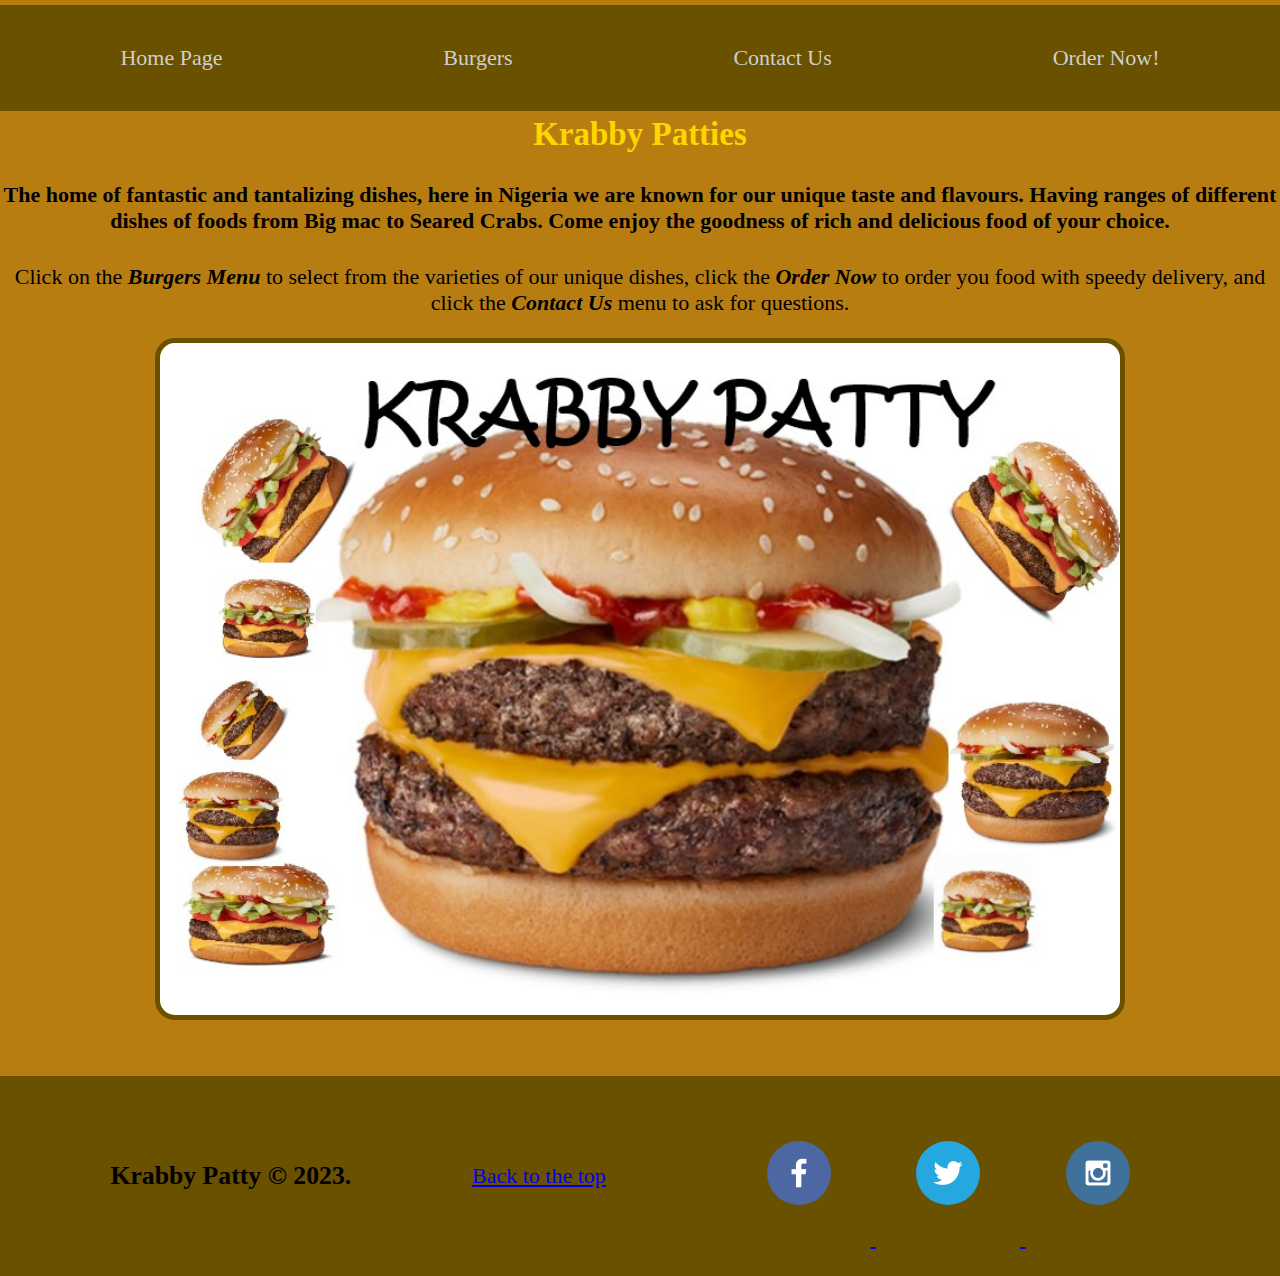
<file: index.html>
<!DOCTYPE html>
<html lang="en">

<head>
    <meta charset="UTF-8">
    <meta name="viewport" content="width=device-width, initial-scale=1.0">
    <title>Home-Page</title>
    <link rel="icon" type="image/jpg" href="images/big burger.jpeg">
    <link rel="stylesheet" href="styles/styles.css">
</head>

<body>
    <div id="content">
        <header>
            <nav>
                <a href="index.html">Home Page</a>
                <a href="burgers.html">Burgers</a>
                <a href="contact.html">Contact Us</a>
                <a href="order.html">Order Now!</a>
            </nav>
        </header>
        <main>
            <h2>Krabby Patties</h2>
            <h4>The home of fantastic and tantalizing dishes, here in Nigeria we are known for our unique taste and
                flavours. Having ranges of different dishes of foods from <strong>Big mac</strong> to <strong>Seared
                    Crabs</strong>. Come enjoy the goodness of rich and delicious food of your choice.</h4>
            <p>Click on the <strong><em>Burgers Menu</em></strong> to select from the varieties of our unique dishes,
                click the <strong><em>Order Now </em></strong> to order you food with speedy delivery, and click the
                <strong><em>Contact Us </em></strong> menu to ask for questions.
            </p>
            <img src="images/LOGO.jpg" alt="banner-img" class="banner-img">
        </main>
        <footer>
            <h3>Krabby Patty &copy; 2023.</h3>
            <p><a href="#">Back to the top</a></p>
            <div class="social">
                <a href="https://facebook.com" target="_blank">
                    <img src="images/facebook.png" alt="fb icon" class="img-logo">
                </a>
                <a href="https://twitter.com" target="_blank">
                    <img src="images/twitter.png" alt="twitter icon" class="img-logo">
                </a>
                <a href="https://instagram.com" target="_blank">
                    <img src="images/instagram.png" alt="instagram icon" class="img-logo">
                </a>
            </div>
        </footer>
    </div>
</body>

</html>
</file>
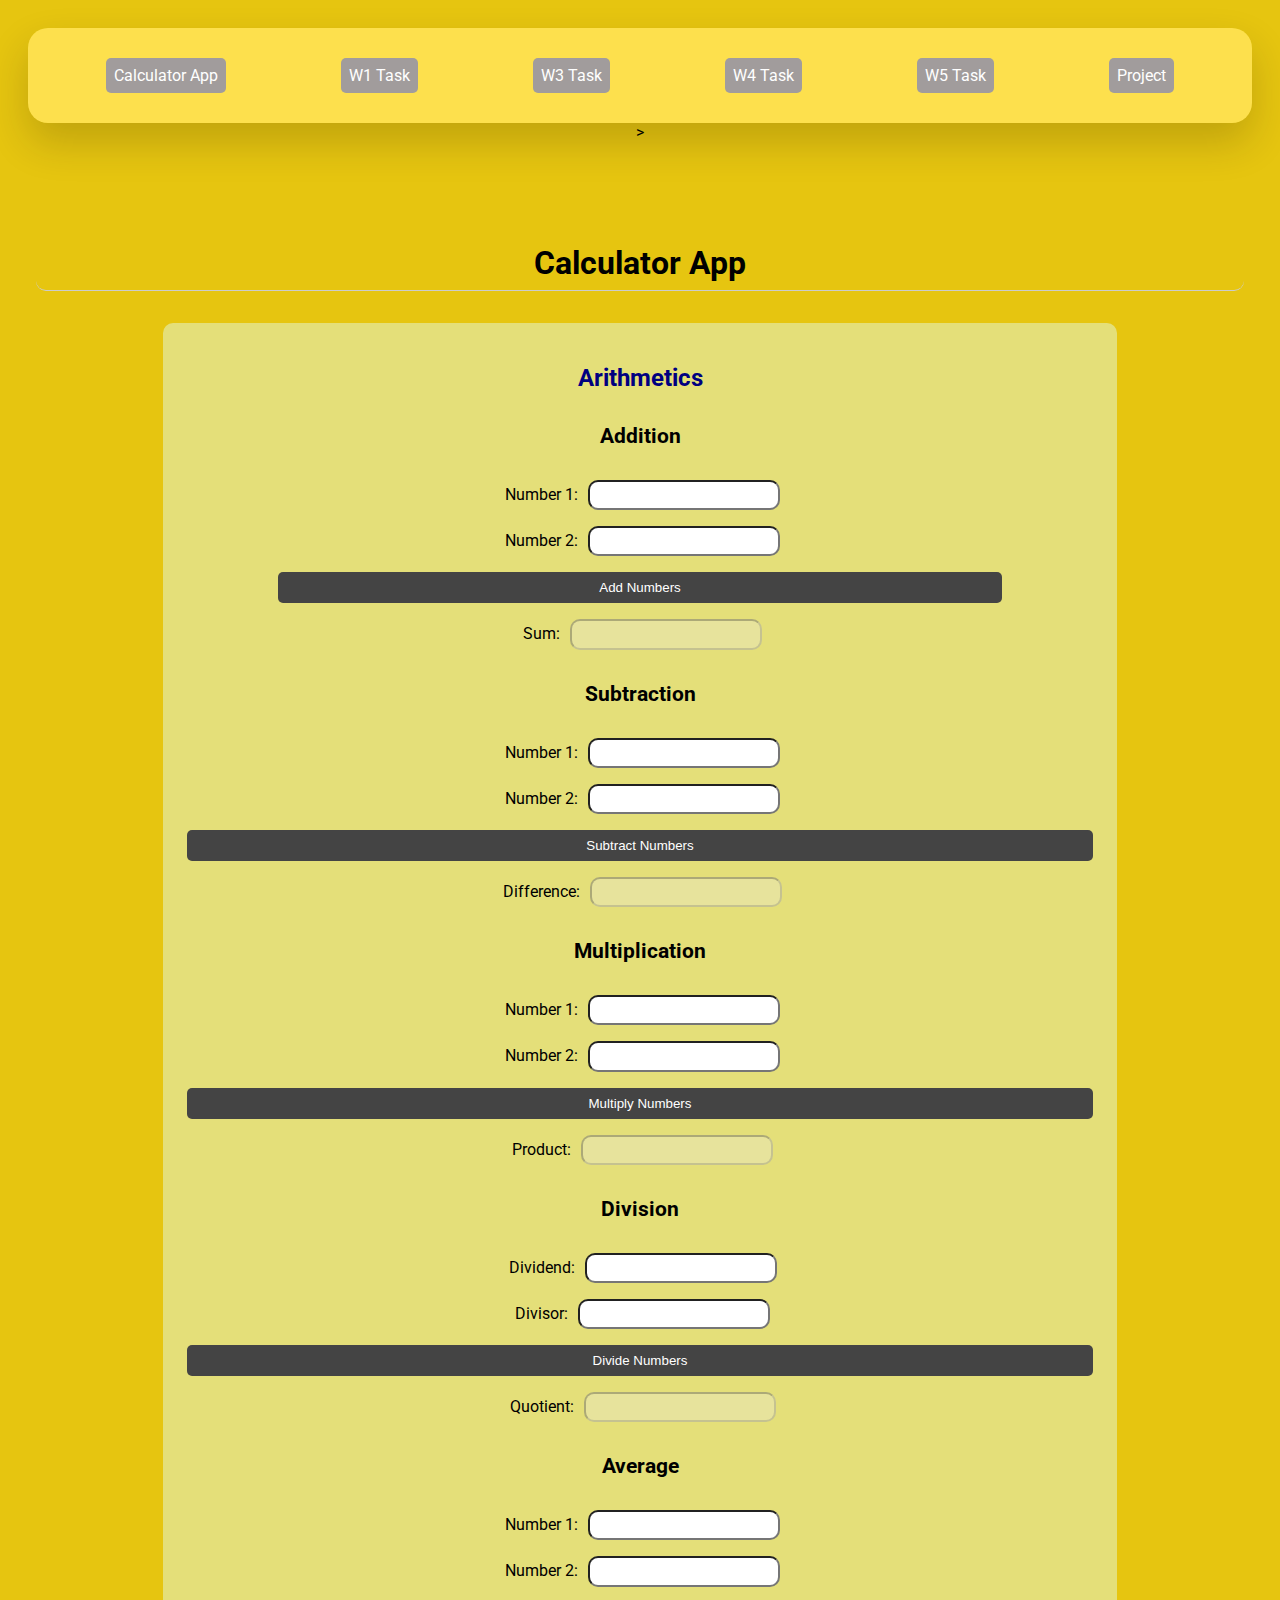
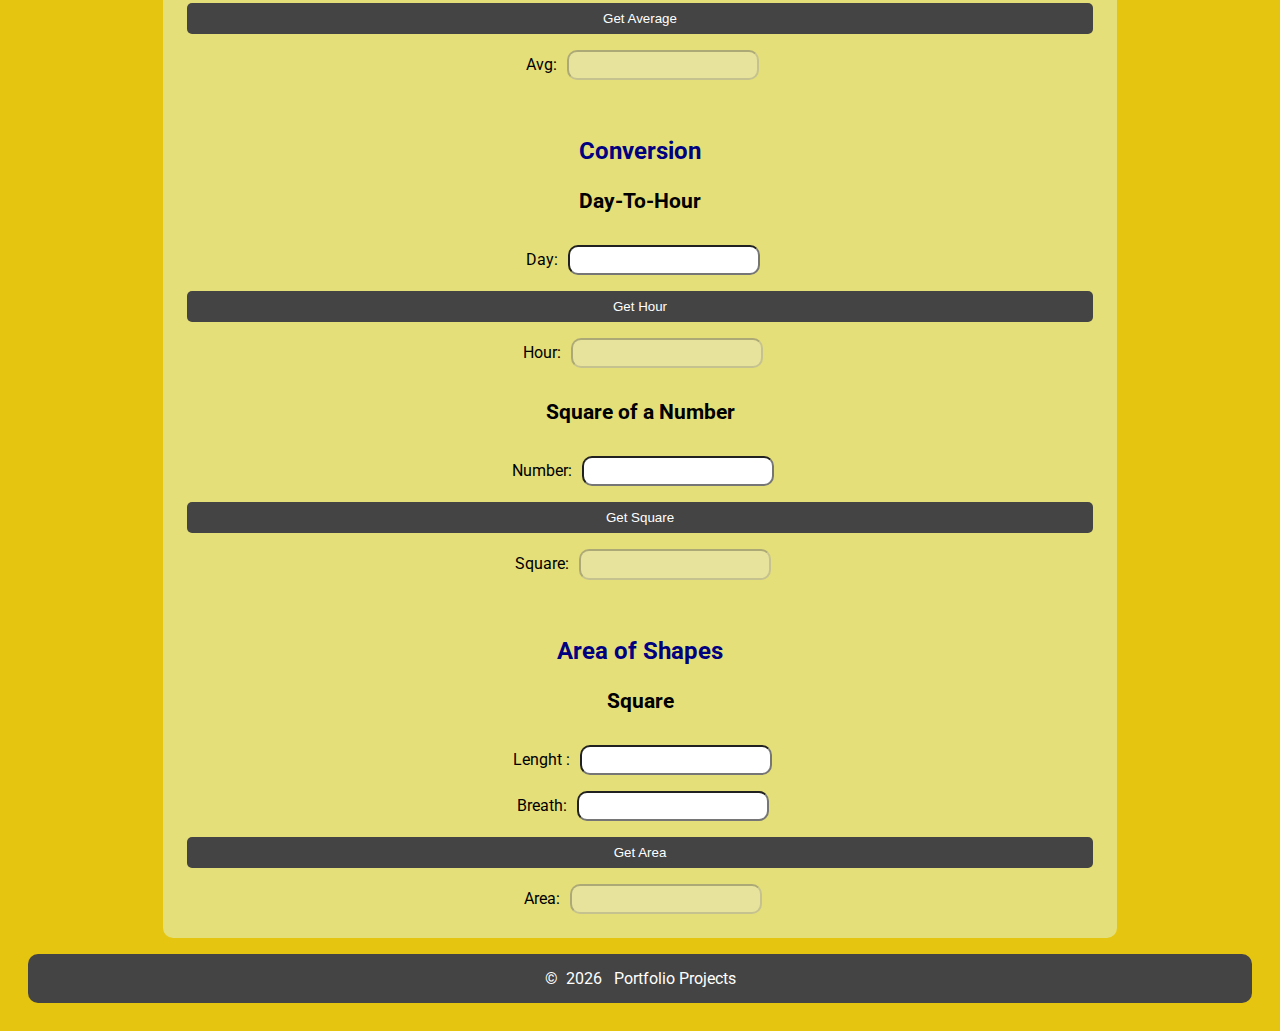
<file: Calculator/index.html>
<!DOCTYPE html>
<html lang="en">

<head>
    <meta charset="UTF-8">
    <meta name="viewport" content="width=device-width, initial-scale=1.0">
    <title>CSE 121b | W03: Programming Tasks</title>
    <link rel="preconnect" href="https://fonts.googleapis.com">
    <link rel="preconnect" href="https://fonts.gstatic.com" crossorigin>
    <link href="https://fonts.googleapis.com/css2?family=Roboto:wght@400;600&display=swap" rel="stylesheet">
    <link rel="stylesheet" href="style.css">
</head>

<body>
    <nav>
        <a href="Calculator/index.html">Calculator App</a>
        <a href="w01-task.html">W1 Task</a>
        <a href="w03-task.html" class="active">W3 Task</a>
        <a href="w04-task.html">W4 Task</a>
        <a href="w05-task.html">W5 Task</a>
        <a href="project.html">Project</a>
    </nav>>
    <header>
        <h1>Calculator App</h1>
    </header>
    <main id="task3">
        <div id="content">
            <section id="section1">
                <h2>Arithmetics</h2>
                <article>
                    <h3>Addition</h3>
                    <div>
                        <label for="add1">Number 1:</label>
                        <input type="text" id="add1" name="add1">
                    </div>
                    <div>
                        <label for="add2">Number 2:</label>
                        <input type="text" id="add2" name="add2">
                    </div>
                    <div>
                        <input type="button" id="addNumbers" value="Add Numbers">
                    </div>
                    <div>
                        <label for="sum">Sum:</label>
                        <input type="text" id="sum" name="sum" disabled>
                    </div>
                </article>
                <article>
                    <h3>Subtraction</h3>
                    <div>
                        <label for="subtract1">Number 1:</label>
                        <input type="text" id="subtract1" name="subtract1">
                    </div>
                    <div>
                        <label for="subtract2">Number 2:</label>
                        <input type="text" id="subtract2" name="subtract2">
                    </div>
                    <div>
                        <input type="button" id="subtractNumbers" value="Subtract Numbers">
                    </div>
                    <div>
                        <label for="difference">Difference:</label>
                        <input type="text" id="difference" name="difference" disabled>
                    </div>
                </article>
                <article>
                    <h3>Multiplication</h3>
                    <div>
                        <label for="factor1">Number 1:</label>
                        <input type="text" id="factor1" name="factor1">
                    </div>
                    <div>
                        <label for="factor2">Number 2:</label>
                        <input type="text" id="factor2" name="factor2">
                    </div>
                    <div>
                        <input type="button" id="multiplyNumbers" value="Multiply Numbers">
                    </div>
                    <div>
                        <label for="product">Product:</label>
                        <input type="text" id="product" name="product" disabled>
                    </div>
                </article>
                <article>
                    <h3>Division</h3>
                    <div>
                        <label for="dividend">Dividend:</label>
                        <input type="text" id="dividend" name="dividend">
                    </div>
                    <div>
                        <label for="divisor">Divisor:</label>
                        <input type="text" id="divisor" name="divisor">
                    </div>
                    <div>
                        <input type="button" id="divideNumbers" value="Divide Numbers">
                    </div>
                    <div>
                        <label for="quotient">Quotient:</label>
                        <input type="text" id="quotient" name="quotient" disabled>
                    </div>
                </article>
                <article>
                    <h3>Average</h3>
                    <div>
                        <label for="avg1">Number 1:</label>
                        <input type="text" id="avg1" name="avg1">
                    </div>
                    <div>
                        <label for="avg2">Number 2:</label>
                        <input type="text" id="avg2" name="avg2">
                    </div>
                    <div>
                        <input type="button" id="avgValue" value="Get Average">
                    </div>
                    <div>
                        <label for="avg">Avg:</label>
                        <input type="text" id="avg" name="avg" disabled>
                    </div>
                </article>
                <article>
                    <h2>Conversion</h2>
                    <h3>Day-To-Hour</h3>
                    <div>
                        <label for="avg1">Day:</label>
                        <input type="text" id="dayVal" name="Day Value">
                    </div>
                    <div>
                        <input type="button" id="getHour" value="Get Hour">
                    </div>
                    <div>
                        <label for="avg">Hour:</label>
                        <input type="text" id="hour" name="hour" disabled>
                    </div>
                </article>
                <article>
                    <h3>Square of a Number</h3>
                    <div>
                        <label for="square1">Number:</label>
                        <input type="text" id="squareVal" name="Number">
                    </div>
                    <div>
                        <input type="button" id="getSquareVal" value="Get Square">
                    </div>
                    <div>
                        <label for="avg">Square:</label>
                        <input type="text" id="square" name="square" disabled>
                    </div>
                </article>
                <article>
                    <h2>Area of Shapes</h2>
                    <h3>Square</h3>
                    <div>
                        <label for="len">Lenght :</label>
                        <input type="text" id="len" name="len">
                    </div>
                    <div>
                        <label for="breath">Breath:</label>
                        <input type="text" id="breath" name="breath">
                    </div>
                    <div>
                        <input type="button" id="getArea" value="Get Area">
                    </div>
                    <div>
                        <label for="area">Area:</label>
                        <input type="text" id="area" name="area" disabled>
                    </div>
                </article>
            </section>
        </div>
    </main>
    <footer>
        &copy;<span id="year"></span> Portfolio Projects
    </footer>
    <script>
        document.getElementById("year").innerHTML = new Date().getFullYear();
    </script>
    <script src="index.js"></script>
</body>

</html>
</file>
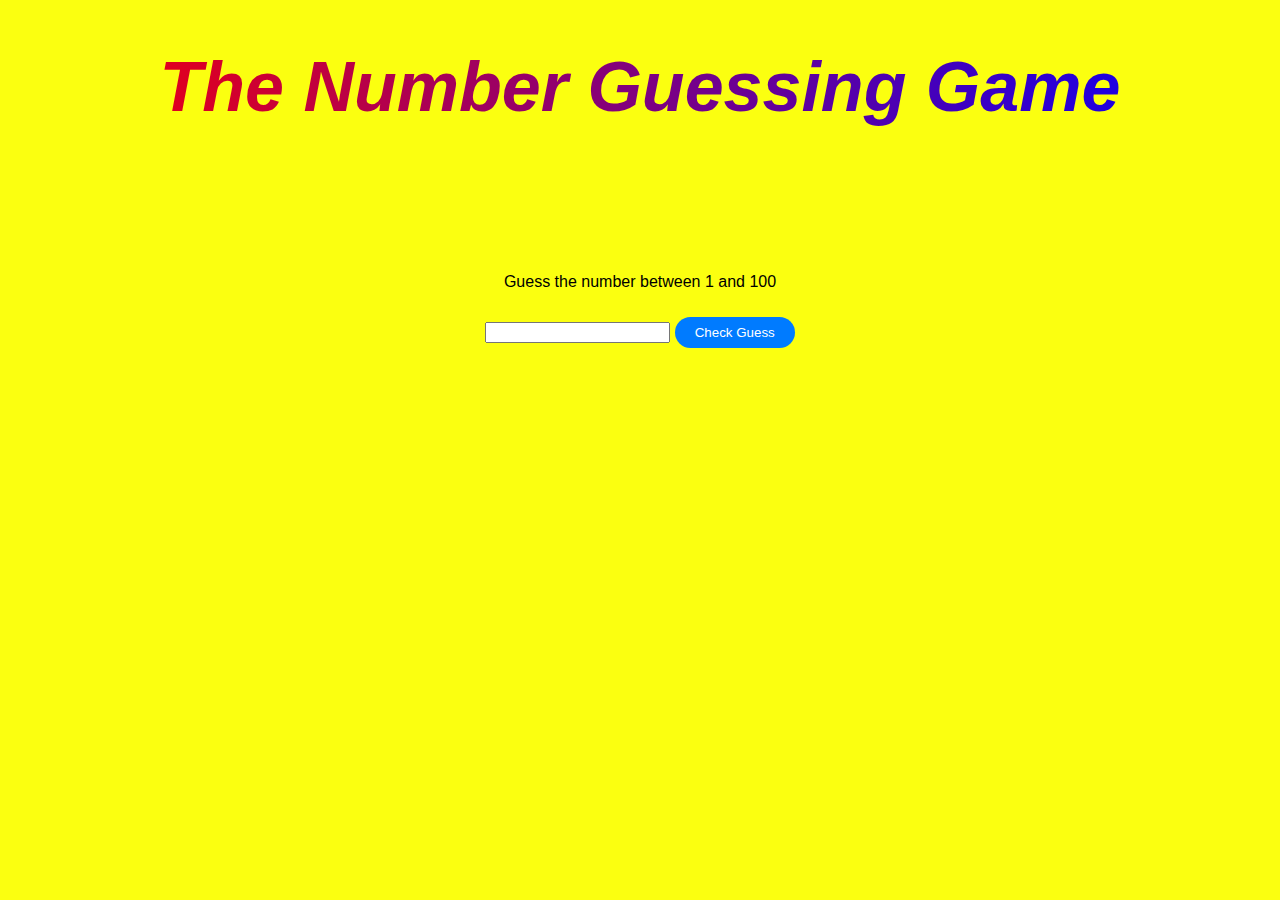
<file: Guess Number Game/index.html>
<!DOCTYPE html>
<html lang="en">

<head>
    <meta charset="UTF-8">
    <meta name="viewport" content="width=device-width, initial-scale=1.0">
    <title>Guess Number Game App</title>
    <link rel="stylesheet" href="style.css">
</head>

<body>
    <header>

    </header>
    <main>
        <h1>The Number Guessing Game</h1>

        <div class="box">
            <p>Guess the number between 1 and 100</p>
            <input type="text" id="guessField">
            <button id="check">Check Guess</button>
            <p id="message"></p>
        </div>
    </main>
    <footer></footer>
</body>
<script src="main.js"></script>

</html>
</file>
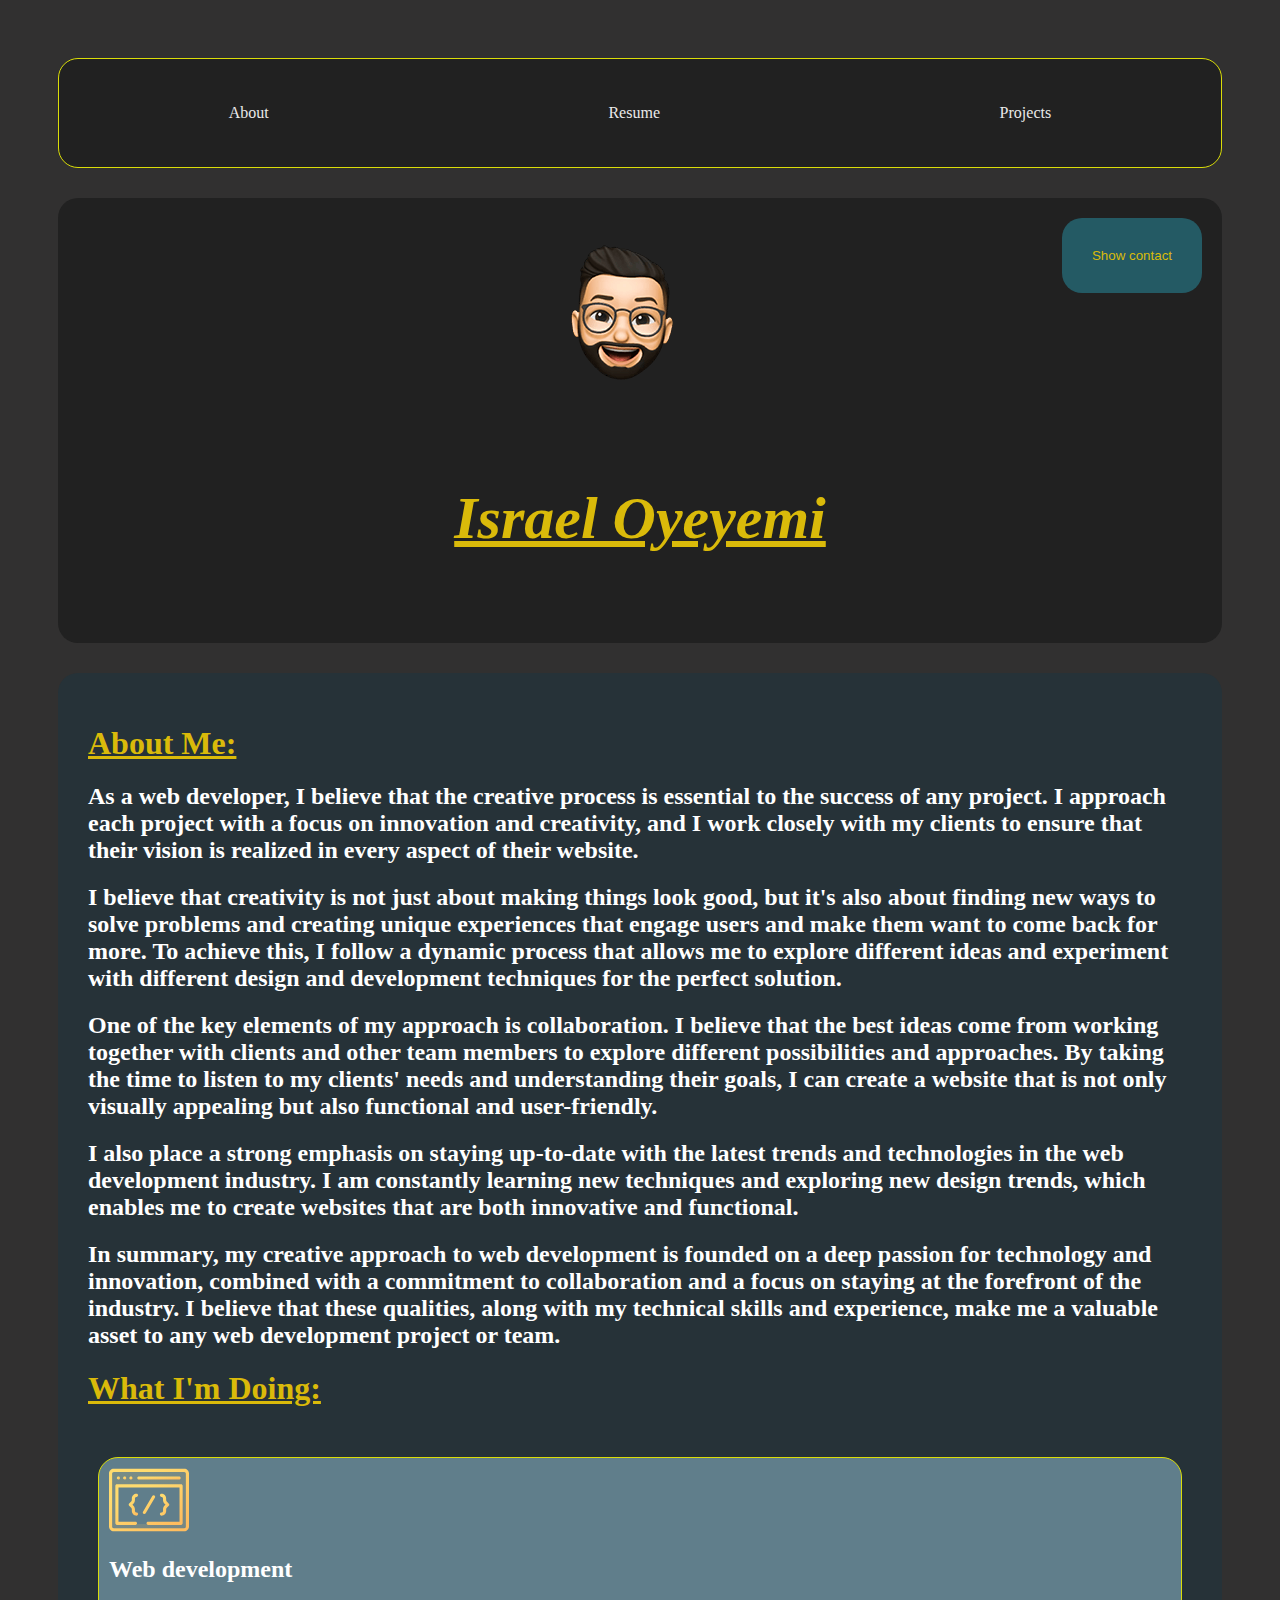
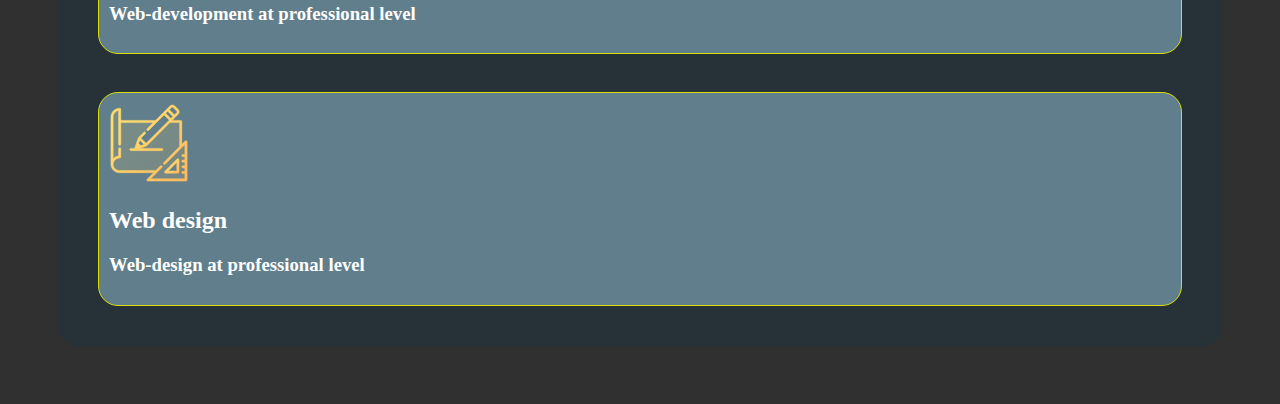
<file: Portfolio/index.html>
<!DOCTYPE html>
<html lang="en">

<head>
    <meta charset="UTF-8">
    <meta name="viewport" content="width=device-width, initial-scale=1.0">
    <title>About</title>
    <link rel="stylesheet" href="styles.css">
</head>

<body>
    <header>
        <nav>
            <a href="index.html">About</a>
            <a href="resume.html">Resume</a>
            <a href="project.html">Projects</a>
        </nav>
    </header>
    <main>
        <div class="content">
            <div class="me">
                <button onclick="showInfo()">Show contact</button>
                <img src="images/my-avatar.png" alt="Avatar- image" class="avatar">
                <div class="name">
                    <h1>
                        Israel Oyeyemi
                    </h1>
                    <div id="text-box">
                        <h4 id="text">LinkedIn: <a
                                href="www.linkedin.com/in/israel-oyeyemi-016355267">www.linkedin.com/in/israel-oyeyemi-016355267</a>
                        </h4>
                        <h4 id="text">Phone Number: +2348095675178</h4>
                        <h4 id="text">Mail: <a href="israeloyeymi28@gmail.com">israeloyeymi28@gmail.com</a></h4>
                        <h4 id="text">Github: <a href="israeloyeyemi28.github.io">israeloyeyemi28.github.io</a></h4>
                        <h4 id="text">Hobbies: <ul>
                                <li>Music</li>
                                <li>Dancing</li>
                                <li>Cooking</li>
                            </ul>
                        </h4>
                        <a href="www.facebook.com"><img class="icon-1" src="images/facebook.png"
                                alt="Facebook icon"></a>
                        <img class="icon-2" src="images/web_link.png" alt="linkedin img">
                    </div>
                </div>
            </div>
            <div class="about">
                <h1>About Me:</h1>
                <h2>As a web developer, I believe that the creative process is essential to the success of any
                    project. I approach each project with a focus on innovation and creativity, and I work closely
                    with my clients to ensure that their vision is realized in every aspect of their website.</h3>
                    <h2>I believe that creativity is not just about making things look good, but it's also about finding
                        new ways to solve problems and creating unique experiences that engage users and make them want
                        to come back for more. To achieve this, I follow a dynamic process that allows me
                        to explore different ideas and experiment with different design and development techniques for
                        the perfect solution.</h2>
                    <h2>One of the key elements of my approach is collaboration. I believe that the best ideas come from
                        working together with clients and other team members to explore different possibilities and
                        approaches. By taking the time to listen to my clients' needs and understanding their goals, I
                        can create a website that is not only visually appealing but also functional and user-friendly.
                    </h2>
                    <h2>I also place a strong emphasis on staying up-to-date with the latest trends and technologies in
                        the web development industry. I am constantly learning new techniques and exploring new design
                        trends, which enables me to create websites that are both innovative and functional.</h2>
                    <h2>
                        In summary, my creative approach to web development is founded on a deep passion for technology
                        and innovation, combined with a commitment to collaboration and a focus on staying at the
                        forefront of the industry. I believe that these qualities, along with my technical skills and
                        experience, make me a valuable asset to any web development project or team.
                        </h>
                        <br>
                        <h1>What I'm Doing:</h1>
                        <br>
                        <div class="developer">
                            <img src="images/icon-dev.svg" alt="Web-design" class="dev-img">
                            <h2>Web development</h2>
                            <h3>Web-development at professional level</h3>
                        </div>
                        <br>
                        <div class="developer">
                            <img src="images/icon-design.svg" alt="Web-design" class="dev-img">
                            <h2>Web design</h2>
                            <h3>Web-design at professional level</h3>
                        </div>
            </div>

        </div>
    </main>
    <script src="main.js"></script>
</body>

</html>
</file>
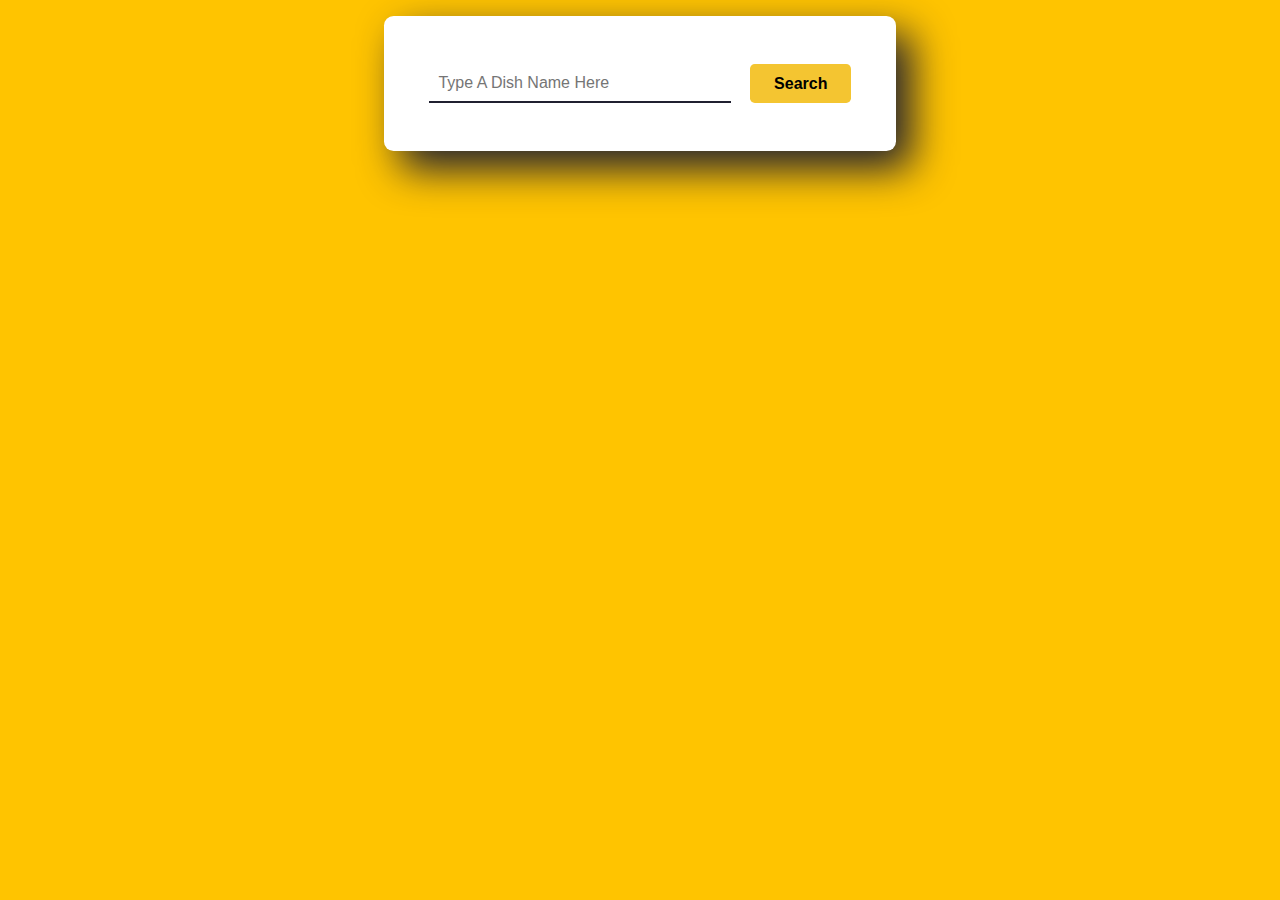
<file: RECIPIE-APP/index.html>
<!DOCTYPE html>
<html lang="en">

<head>
    <meta charset="UTF-8">
    <meta name="viewport" content="width=device-width, initial-scale=1.0">
    <title>Recipie-app</title>
    <link rel="stylesheet" href="styles.css">
</head>

<body>
    <div class="container">
        <div class="search-container">
            <input type="text" placeholder="Type A Dish Name Here" id="user-inp">
            <button id="search-btn">Search</button>
        </div>
        <div id="result">

        </div>
    </div>

    <script src="main.js"></script>
</body>

</html>
</file>
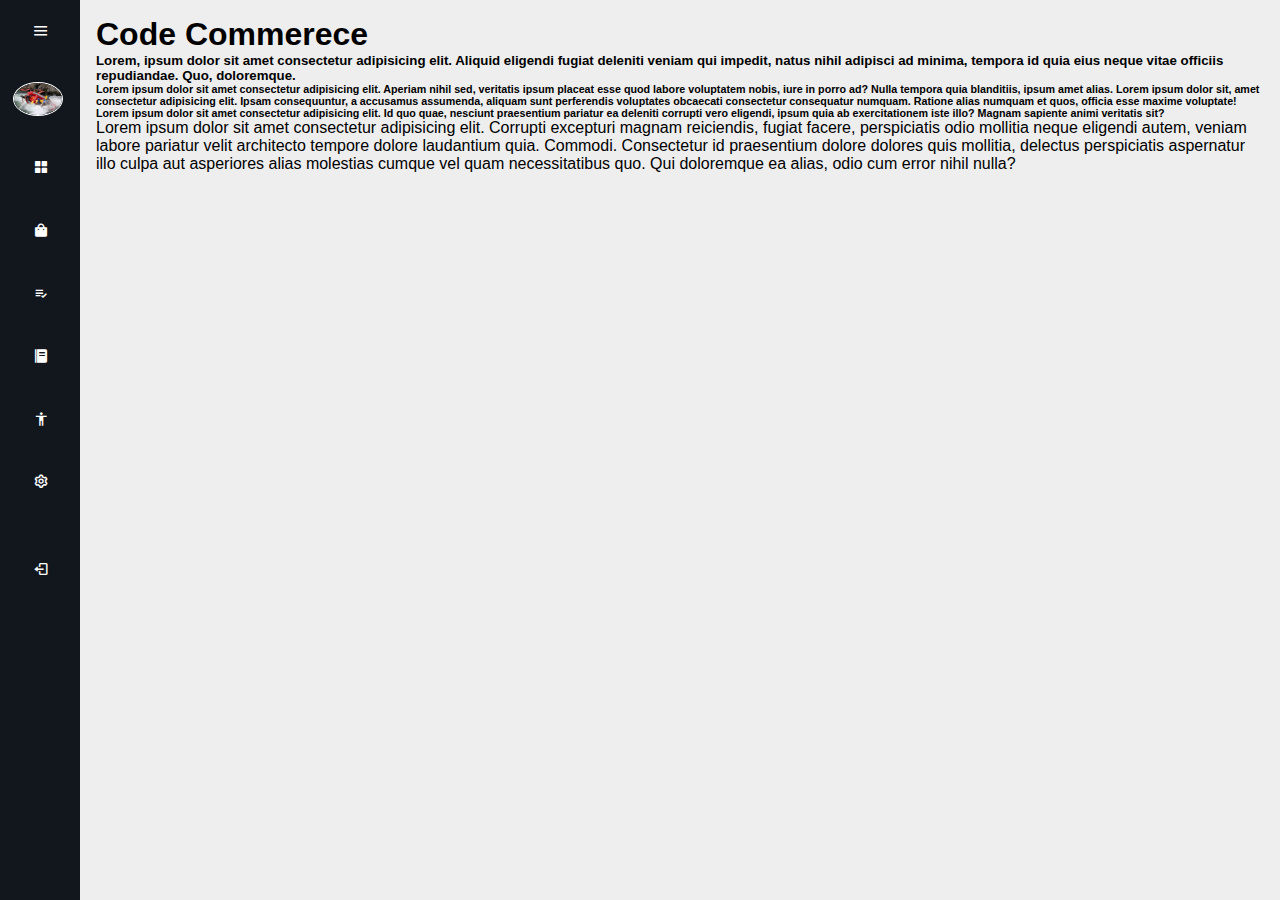
<file: Side Nav Bar/index.html>
<!DOCTYPE html>
<html lang="en">

<head>
    <meta charset="UTF-8">
    <meta name="viewport" content="width=device-width, initial-scale=1.0">
    <title>Side Nav Bar</title>
    <link href="https://unpkg.com/boxicons@2.1.4/css/boxicons.min.css" rel='stylesheet'>
    <link rel="stylesheet" href="style.css">
</head>

<body>
    <div class="sidebar">
        <div class="top">
            <div class="logo">
                <i class="bx bxl-codepen"></i>
                <span>Code Commerece</span>
            </div>
            <i class="bx bx-menu" id="btn"></i>
        </div>
        <div class="user">
            <img src="images/Optimized-not optimized rafters.jpg" alt="rafters" class="user-img">
            <div>
                <p class="bold">Israel O. Oyeyemi</p>
                <p>Admin</p>
            </div>
        </div>
        <ul>
            <li>
                <a href="#">
                    <i class="bx bxs-grid-alt"></i>
                    <span class="nav-item">Dashboard</span>

                </a>
                <span class="tooltip">Dashboard</span>
            </li>
            <li>
                <a href="#">
                    <i class="bx bxs-shopping-bag"></i>
                    <span class="nav-item">Products</span>

                </a>
                <span class="tooltip">Products</span>
            </li>
            <li>
                <a href="#">
                    <i class="bx bx-list-check"></i>
                    <span class="nav-item">Categories</span>

                </a>
                <span class="tooltip">Categories</span>
            </li>
            <li>
                <a href="#">
                    <i class="bx bxs-food-menu"></i>
                    <span class="nav-item">Orders</span>

                </a>
                <span class="tooltip">Orders</span>
            </li>
            <li>
                <a href="#">
                    <i class="bx bx-body"></i>
                    <span class="nav-item">Customers</span>

                </a>
                <span class="tooltip">Customers</span>
            </li>
            <li>
                <a href="#">
                    <i class="bx bx-cog"></i>
                    <span class="nav-item">Settings</span>

                </a>
                <span class="tooltip">Settings</span>
            </li>
            <li>
                <a href="#">
                    <i class="bx bx-log-out"></i>
                    <span class="nav-item">Log out</span>

                </a>
                <span class="tooltip">Log out</span>
            </li>
        </ul>
    </div>

    <div class="main-content">
        <div class="container">
            <h1>Code Commerece </h1>
            <h5>Lorem, ipsum dolor sit amet consectetur adipisicing elit. Aliquid eligendi fugiat deleniti veniam qui
                impedit, natus nihil adipisci ad minima, tempora id quia eius neque vitae officiis repudiandae. Quo,
                doloremque.</h5>
            <h6>Lorem ipsum dolor sit amet consectetur adipisicing elit. Aperiam nihil sed, veritatis ipsum placeat esse
                quod labore voluptatem nobis, iure in porro ad? Nulla tempora quia blanditiis, ipsum amet alias. Lorem
                ipsum dolor sit, amet consectetur adipisicing elit. Ipsam consequuntur, a accusamus assumenda, aliquam
                sunt perferendis voluptates obcaecati consectetur consequatur numquam. Ratione alias numquam et quos,
                officia esse maxime voluptate! Lorem ipsum dolor sit amet consectetur adipisicing elit. Id quo quae,
                nesciunt praesentium pariatur ea deleniti corrupti vero eligendi, ipsum quia ab exercitationem iste
                illo? Magnam sapiente animi veritatis sit?</h6>
            <p>Lorem ipsum dolor sit amet consectetur adipisicing elit. Corrupti excepturi magnam reiciendis, fugiat
                facere, perspiciatis odio mollitia neque eligendi autem, veniam labore pariatur velit architecto tempore
                dolore laudantium quia. Commodi.
                Consectetur id praesentium dolore dolores quis mollitia, delectus perspiciatis aspernatur illo culpa aut
                asperiores alias molestias cumque vel quam necessitatibus quo. Qui doloremque ea alias, odio cum error
                nihil nulla?
            </p>

        </div>
    </div>
</body>
<script>
    let btn = document.querySelector("#btn");
    let sidebar = document.querySelector(".sidebar");
    btn.onclick = function () {
        sidebar.classList.toggle("active")
    };
</script>

</html>
</file>
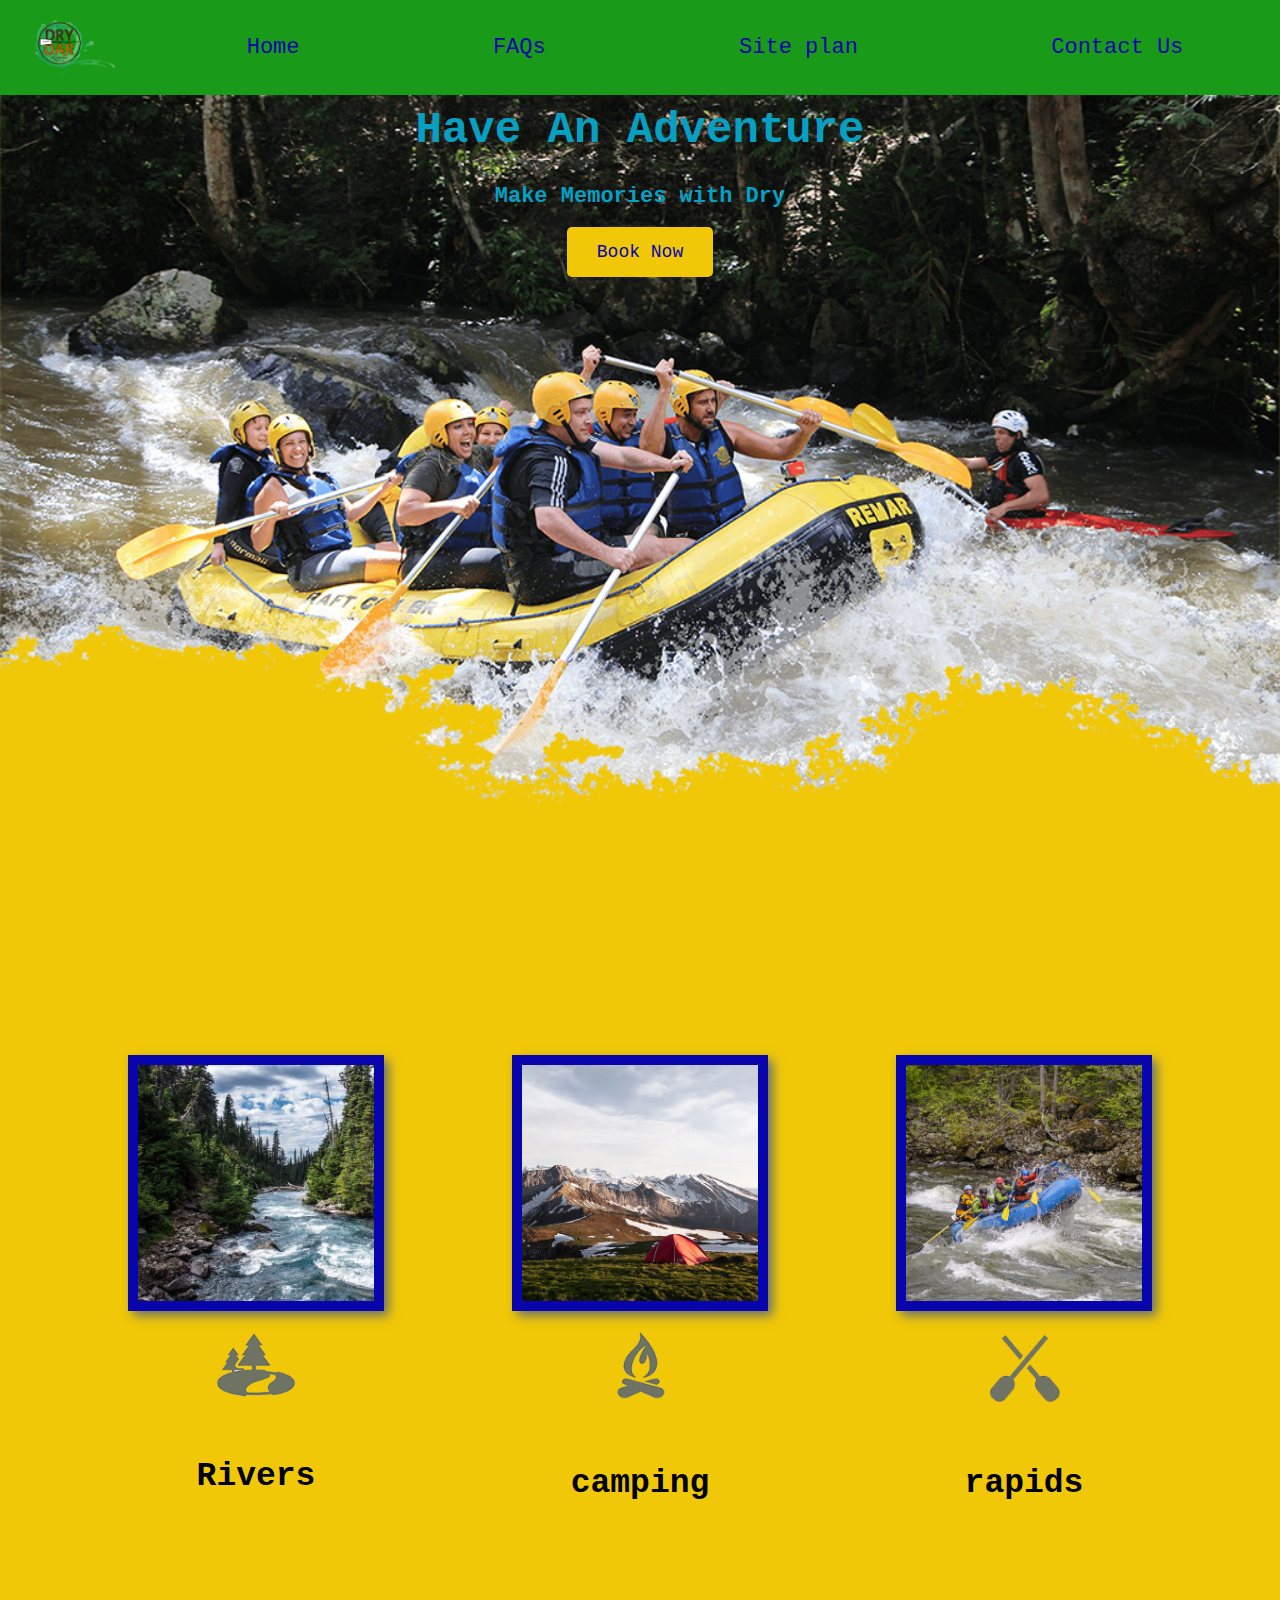
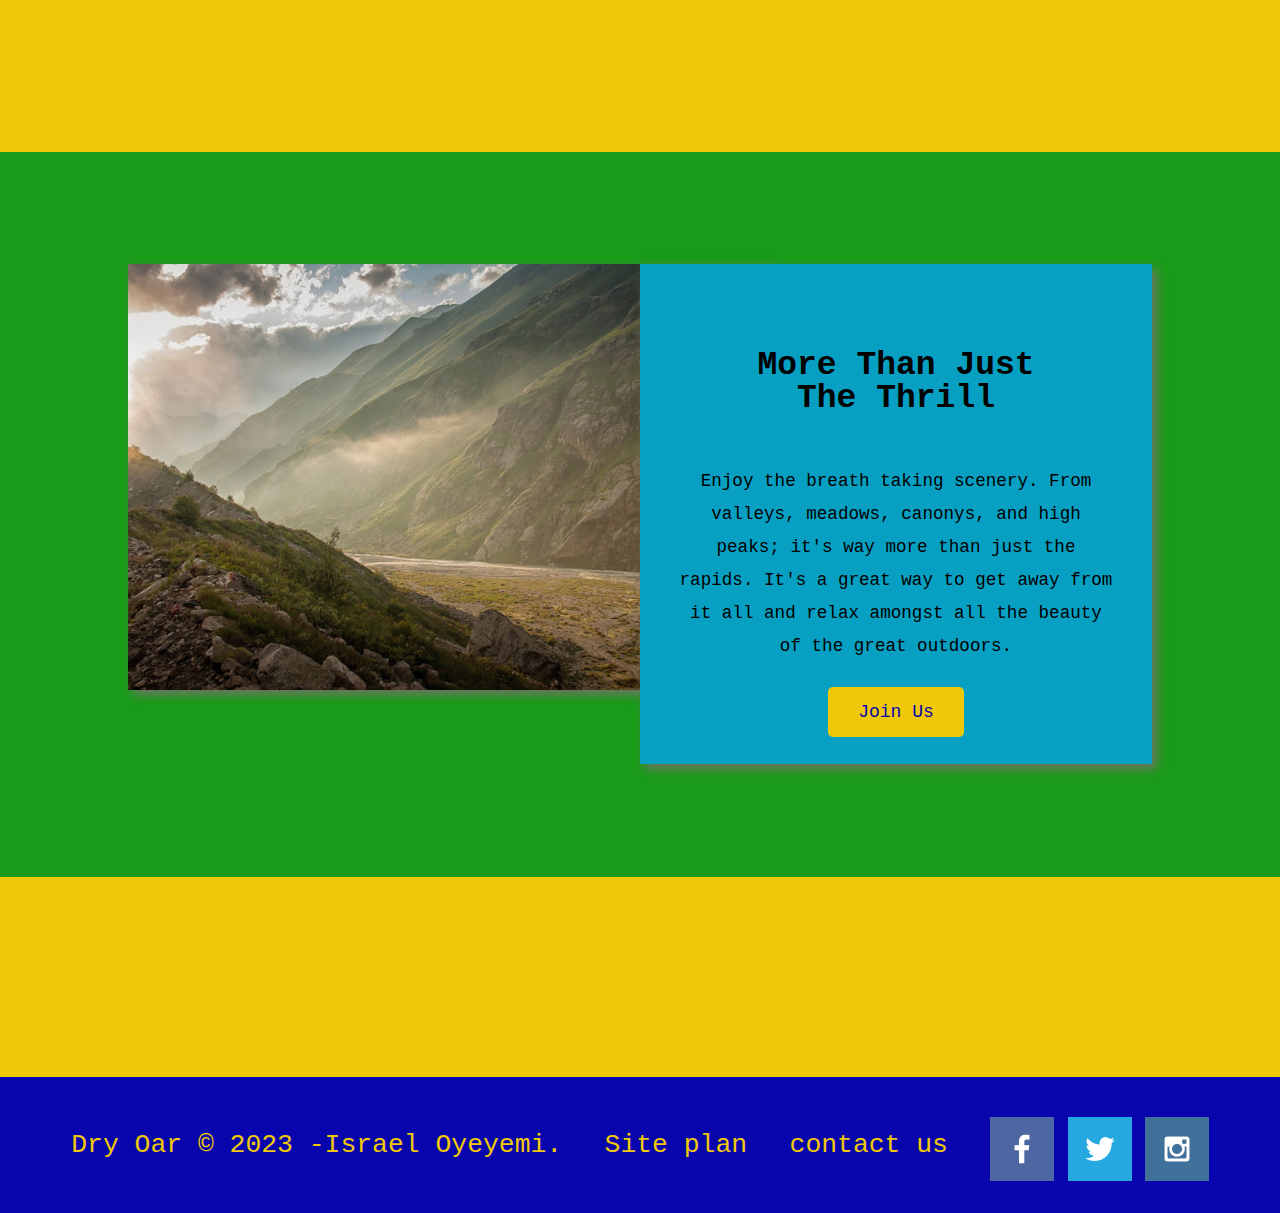
<file: wwr/index.html>
<!DOCTYPE html>
<html lang="en">
<head>
    <meta charset="UTF-8">
    <meta name="viewport" content="width=device-width, initial-scale=1.0">
    <title>Whitewater Rafting Vacations| Dry Oar Boating| Home</title>
    <link rel="stylesheet" href="styles/style.css">
</head>
<body>
    <div id="content">  
    <header>
        <a href="index.html" id="logo_link">
        <img src="images/whitewater_rafting_logo.png" alt="Dry Oar Logo" class="logo">
        </a>
        <nav>
            <a href="index.html" >Home</a>
            <a href="faq.html" >FAQs</a>
            <a href="site-plan-rafting.html" >Site plan</a>
            <a href="Contactus.html" >Contact Us</a>
        </nav>
    </header>
    <div id="hero">
        <div id="hero-box">
            <img src="images/hero.png" id="hero-img" alt="People Enjoying Whitewater Rafting">
        </div>
        <section id="hero-msg">
            <h1 class="home-title">Have An Adventure</h1>
            <h4>Make Memories with Dry</h4>
            <div class="button-box">
                <a href="contactus.html" class="book">Book Now</a>
            </div>
        </section>
        
    </div> 
    <main class="home-grid">
        <section class="rivers-card">
            <img src="images/rivers.jpg" alt="river in mountains" class="card-img">
            <img src="images/river_icon.png" alt="river icon" class="icon">
            <h2>Rivers</h2>
        </section>
        <section class="camping-card">
            <img src="images/camping.jpg" alt="tent in mountains" class="card-img">
            <img src="images/fire_icon.png" alt="fire_icon" class="icon">
            <h2>camping</h2>
        </section>
        <section class="rapids-card">
            <img src="images/rapids.jpg" alt="rafting boats" class="card-img">
            <img src="images/oars.png" alt="fire_icon" class="icon">
            <h2>rapids</h2>
        </section>
        <div id="background"></div>
        <img src="images/mountains.jpg" alt="misty mountains" class="mountains">
        <section class="msg">
            <h2>More Than Just The Thrill</h2>
            <p>Enjoy the breath taking scenery. From valleys, meadows, canonys, and high peaks; it's way more than just the rapids. It's a great way to get away from it all and relax amongst all the beauty of the great outdoors.</p>
            <a href="rivers.html" class="join">Join Us</a>
        </section>
    </main>
    <footer>
        <p>Dry Oar &copy; 2023 -Israel Oyeyemi.</p>
        <p><a href="site-plan-rafting.html">Site plan</a></p>
        <p><a href="contactus.html">contact us</a></p>
        <div class="social">
            <a href="https://facebook.com" target="_blank">
                <img src="images/facebook.png" alt="fb icon">
            </a>
            <a href="https://twitter.com" target="_blank">
                <img src="images/twitter.png" alt="twitter icon">
            </a>
            <a href="https://instagram.com" target="_blank">
                <img src="images/instagram.png" alt="instagram icon">
            </a>
        </div>
    </footer>
    </div>
</body>
</html>
</file>
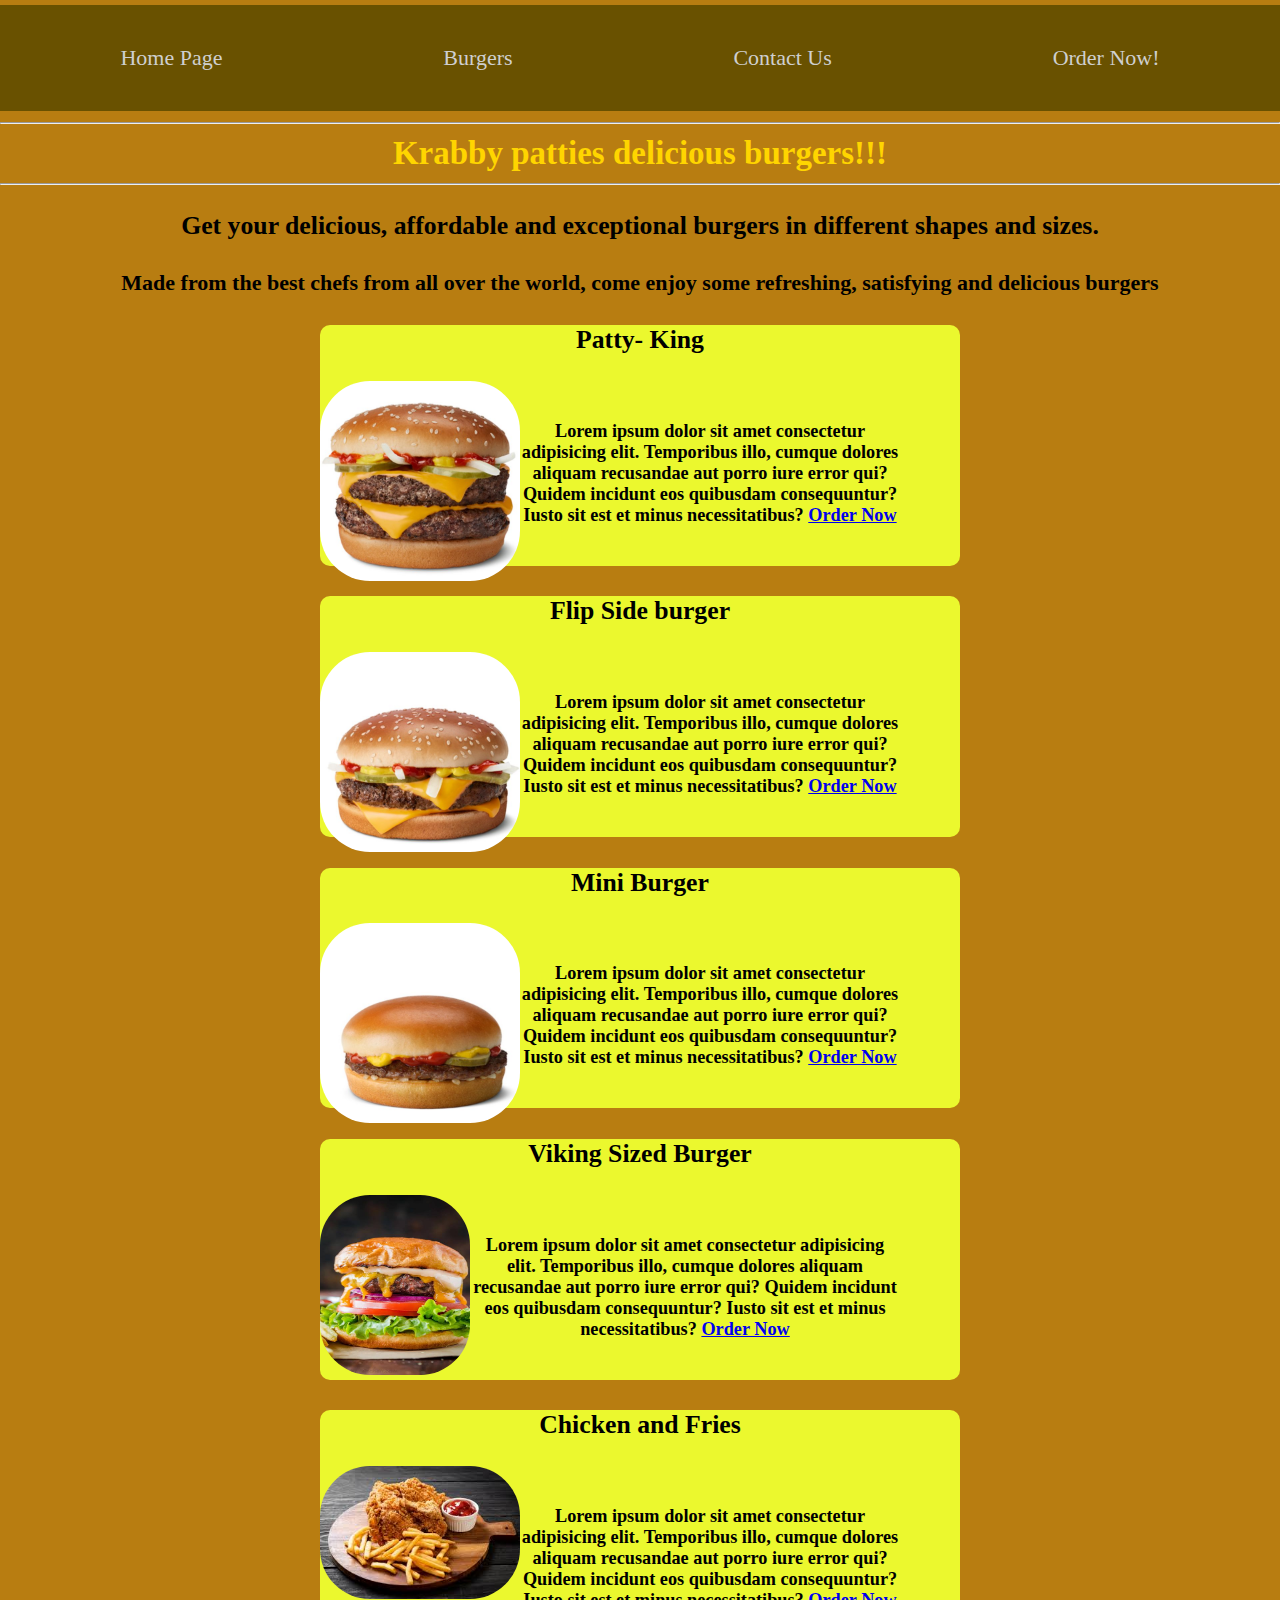
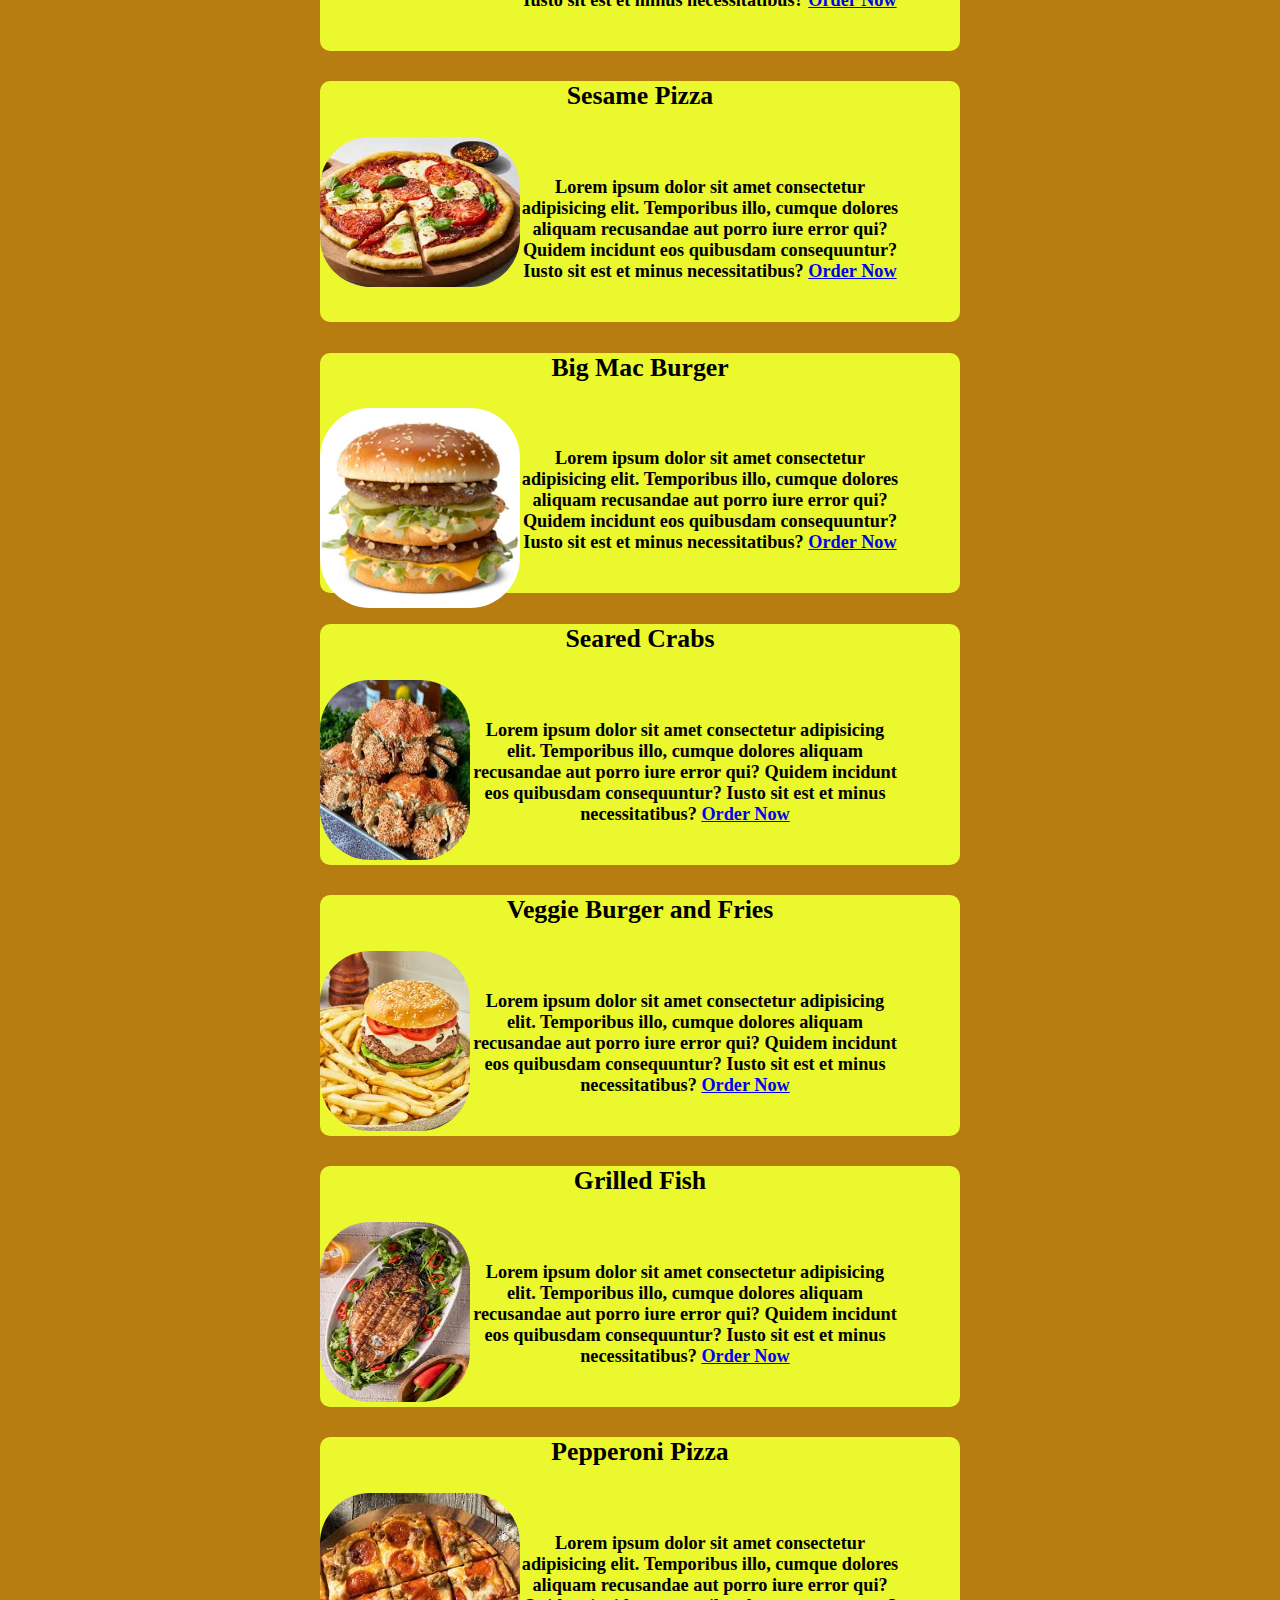
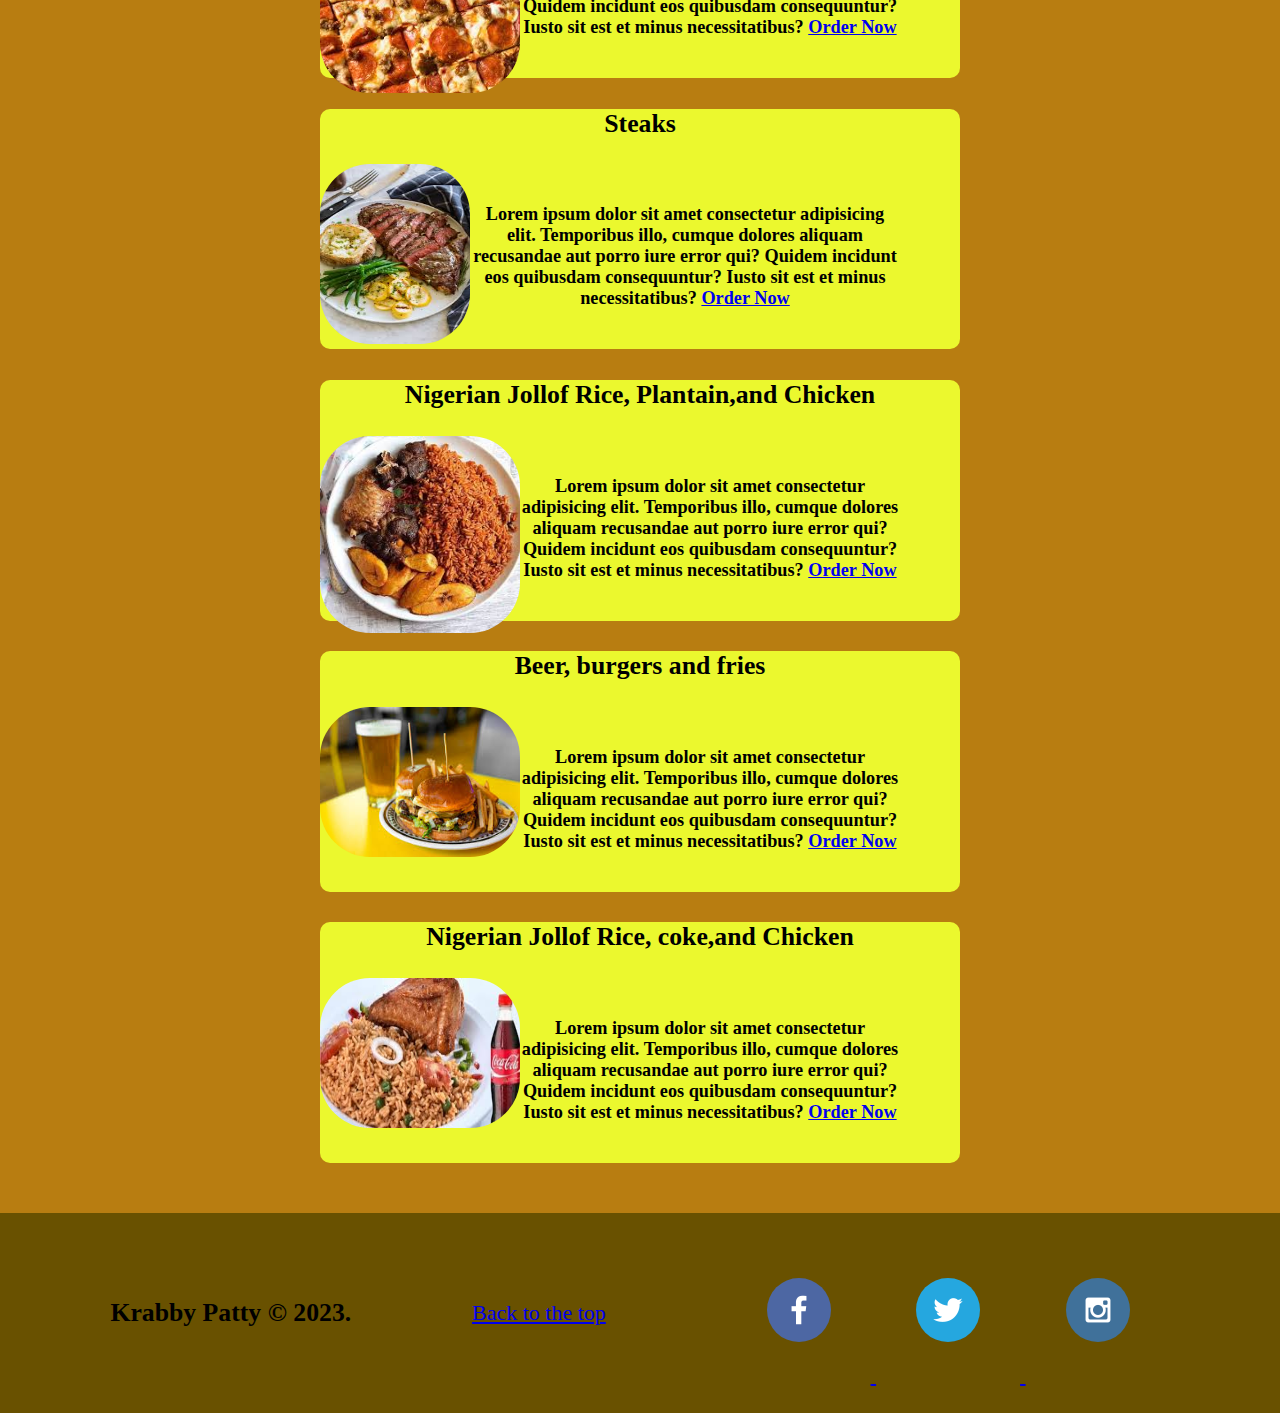
<file: burgers.html>
<!DOCTYPE html>
<html lang="en">

<head>
    <meta charset="UTF-8">
    <meta name="viewport" content="width=device-width, initial-scale=1.0">
    <title>Burgers</title>
    <link rel="icon" type="image/jpg" href="images/images.jpeg">
    <link rel="stylesheet" href="styles/styles.css">
</head>

<body>
    <div id="content" >
        <header>
            <nav>
                <a href="index.html">Home Page</a>
                <a href="burgers.html">Burgers</a>
                <a href="contact.html">Contact Us</a>
                <a href="order.html">Order Now!</a>
            </nav>
        </header>
        <main>
            <hr>
            <h2>Krabby patties delicious burgers!!!</h2>
            <hr>
            <div>
                <h3>Get your delicious, affordable and exceptional burgers in different shapes and sizes.</h3>
                <h4>Made from the best chefs from all over the world, come enjoy some refreshing, satisfying and
                    delicious burgers</h4>
            </div>
            <section>
                <h3>Patty- King</h3>
                <a href="order.html">
                    <img src="images/202201_3426-005_DoubleQuarterPounderwithCheese_832x472_nutrition-calculator-tile.jpeg"
                        alt="double quarts" class="burger">
                </a>
                <h5 class="burger-text">Lorem ipsum dolor sit amet consectetur adipisicing elit. Temporibus illo,
                    cumque
                    dolores aliquam
                    recusandae aut porro iure error qui? Quidem incidunt eos quibusdam consequuntur? Iusto sit est
                    et
                    minus necessitatibus? <a href="order.html">Order Now</a>
                    <h5 />
            </section>
            <section>
                <h3>Flip Side burger</h3>
                <a href="order.html">
                    <img src="images/bg-img.jpeg" alt="double quarts" class="burger">
                </a>
                <h5 class="burger-text">Lorem ipsum dolor sit amet consectetur adipisicing elit. Temporibus illo,
                    cumque
                    dolores aliquam
                    recusandae aut porro iure error qui? Quidem incidunt eos quibusdam consequuntur? Iusto sit est
                    et
                    minus necessitatibus? <a href="order.html">Order Now</a>
                    <h5 />
            </section>
            <section>
                <h3>Mini Burger</h3>
                <a href="order.html">
                    <img src="images/Header_Hamburger_832x472_nutrition-calculator-tile.jpeg" alt="double quarts"
                        class="burger">
                </a>
                <h5 class="burger-text">Lorem ipsum dolor sit amet consectetur adipisicing elit. Temporibus illo,
                    cumque
                    dolores aliquam
                    recusandae aut porro iure error qui? Quidem incidunt eos quibusdam consequuntur? Iusto sit est
                    et
                    minus necessitatibus? <a href="order.html">Order Now</a>
                    <h5 />
            </section>
            <section>
                <h3>Viking Sized Burger</h3>
                <a href="order.html">
                    <img src="images/images.jpeg" alt="double quarts" class="vk-burger">
                </a>
                <h5 class="burger-text">Lorem ipsum dolor sit amet consectetur adipisicing elit. Temporibus illo,
                    cumque
                    dolores aliquam
                    recusandae aut porro iure error qui? Quidem incidunt eos quibusdam consequuntur? Iusto sit est
                    et
                    minus necessitatibus? <a href="order.html">Order Now</a>
                    <h5 />
            </section>
            <section>
                <h3>Chicken and Fries</h3>

                <img src="images/ketchup chicken fries.jpeg" alt="double quarts" class="burger">
                <h5 class="burger-text">Lorem ipsum dolor sit amet consectetur adipisicing elit. Temporibus illo,
                    cumque
                    dolores aliquam
                    recusandae aut porro iure error qui? Quidem incidunt eos quibusdam consequuntur? Iusto sit est
                    et
                    minus necessitatibus? <a href="#">Order Now</a>
                    <h5 />
            </section>
            <section>
                <h3>Sesame Pizza</h3>

                <img src="images/download (2).jpeg" alt="double quarts" class="burger">
                <h5 class="burger-text">Lorem ipsum dolor sit amet consectetur adipisicing elit. Temporibus illo,
                    cumque
                    dolores aliquam
                    recusandae aut porro iure error qui? Quidem incidunt eos quibusdam consequuntur? Iusto sit est
                    et
                    minus necessitatibus? <a href="#">Order Now</a>
                    <h5 />
            </section>
            <section>
                <h3>Big Mac Burger</h3>

                <img src="images/big burger.jpeg" alt="double quarts" class="burger">
                <h5 class="burger-text">Lorem ipsum dolor sit amet consectetur adipisicing elit. Temporibus illo,
                    cumque
                    dolores aliquam
                    recusandae aut porro iure error qui? Quidem incidunt eos quibusdam consequuntur? Iusto sit est
                    et
                    minus necessitatibus? <a href="#">Order Now</a>
                    <h5 />
            </section>
            <section>
                <h3>Seared Crabs</h3>

                <img src="images/images (7).jpeg" alt="double quarts" class="vk-burger">
                <h5 class="burger-text">Lorem ipsum dolor sit amet consectetur adipisicing elit. Temporibus illo,
                    cumque
                    dolores aliquam
                    recusandae aut porro iure error qui? Quidem incidunt eos quibusdam consequuntur? Iusto sit est
                    et
                    minus necessitatibus? <a href="#">Order Now</a>
                    <h5 />
            </section>
            <section>
                <h3>Veggie Burger and Fries</h3>

                <img src="images/download (1).jpeg" alt="double quarts" class="vk-burger">
                <h5 class="burger-text">Lorem ipsum dolor sit amet consectetur adipisicing elit. Temporibus illo,
                    cumque
                    dolores aliquam
                    recusandae aut porro iure error qui? Quidem incidunt eos quibusdam consequuntur? Iusto sit est
                    et
                    minus necessitatibus? <a href="#">Order Now</a>
                    <h5 />
            </section>
            <section>
                <h3>Grilled Fish</h3>

                <img src="images/download (4).jpeg" alt="double quarts" class="vk-burger">
                <h5 class="burger-text">Lorem ipsum dolor sit amet consectetur adipisicing elit. Temporibus illo,
                    cumque
                    dolores aliquam
                    recusandae aut porro iure error qui? Quidem incidunt eos quibusdam consequuntur? Iusto sit est
                    et
                    minus necessitatibus? <a href="#">Order Now</a>
                    <h5 />
            </section>
            <section>
                <h3>Pepperoni Pizza</h3>

                <img src="images/pizza2.jpeg" alt="double quarts" class="burger">
                <h5 class="burger-text">Lorem ipsum dolor sit amet consectetur adipisicing elit. Temporibus illo,
                    cumque
                    dolores aliquam
                    recusandae aut porro iure error qui? Quidem incidunt eos quibusdam consequuntur? Iusto sit est
                    et
                    minus necessitatibus? <a href="#">Order Now</a>
                    <h5 />
            </section>
            <section>
                <h3>Steaks</h3>

                <img src="images/steak.jpeg" alt="double quarts" class="vk-burger">
                <h5 class="burger-text">Lorem ipsum dolor sit amet consectetur adipisicing elit. Temporibus illo,
                    cumque
                    dolores aliquam
                    recusandae aut porro iure error qui? Quidem incidunt eos quibusdam consequuntur? Iusto sit est
                    et
                    minus necessitatibus? <a href="#">Order Now</a>
                    <h5 />
            </section>
            <section>
                <h3>Nigerian Jollof Rice, Plantain,and Chicken</h3>

                <img src="images/jollof.jpeg" alt="double quarts" class="burger">
                <h5 class="burger-text">Lorem ipsum dolor sit amet consectetur adipisicing elit. Temporibus illo,
                    cumque
                    dolores aliquam
                    recusandae aut porro iure error qui? Quidem incidunt eos quibusdam consequuntur? Iusto sit est
                    et
                    minus necessitatibus? <a href="#">Order Now</a>
                    <h5 />
            </section>
            <section>
                <h3>Beer, burgers and fries</h3>
                <!--added e to vke to make coke and beers look better-->
                <img src="images/beer and burger.jpeg" alt="double quarts" class="vke-burger">
                <h5 class="burger-text">Lorem ipsum dolor sit amet consectetur adipisicing elit. Temporibus illo,
                    cumque
                    dolores aliquam
                    recusandae aut porro iure error qui? Quidem incidunt eos quibusdam consequuntur? Iusto sit est
                    et
                    minus necessitatibus? <a href="#">Order Now</a>
                    <h5 />
            </section>
            <section>
                <h3>Nigerian Jollof Rice, coke,and Chicken</h3>

                <img src="images/coke and jollof.jpeg" alt="double quarts" class="vke-burger">
                <h5 class="burger-text">Lorem ipsum dolor sit amet consectetur adipisicing elit. Temporibus illo,
                    cumque
                    dolores aliquam
                    recusandae aut porro iure error qui? Quidem incidunt eos quibusdam consequuntur? Iusto sit est
                    et
                    minus necessitatibus? <a href="#">Order Now</a>
                    <h5 />
            </section>
        </main>
        <footer>
            <h3>Krabby Patty &copy; 2023.</h3>
            <p><a href="#">Back to the top</a></p>
            <div class="social">
                <a href="https://facebook.com" target="_blank">
                    <img src="images/facebook.png" alt="fb icon" class="img-logo">
                </a>
                <a href="https://twitter.com" target="_blank">
                    <img src="images/twitter.png" alt="twitter icon" class="img-logo">
                </a>
                <a href="https://instagram.com" target="_blank">
                    <img src="images/instagram.png" alt="instagram icon" class="img-logo">
                </a>
            </div>
        </footer>
    </div>
</body>

</html>
</file>
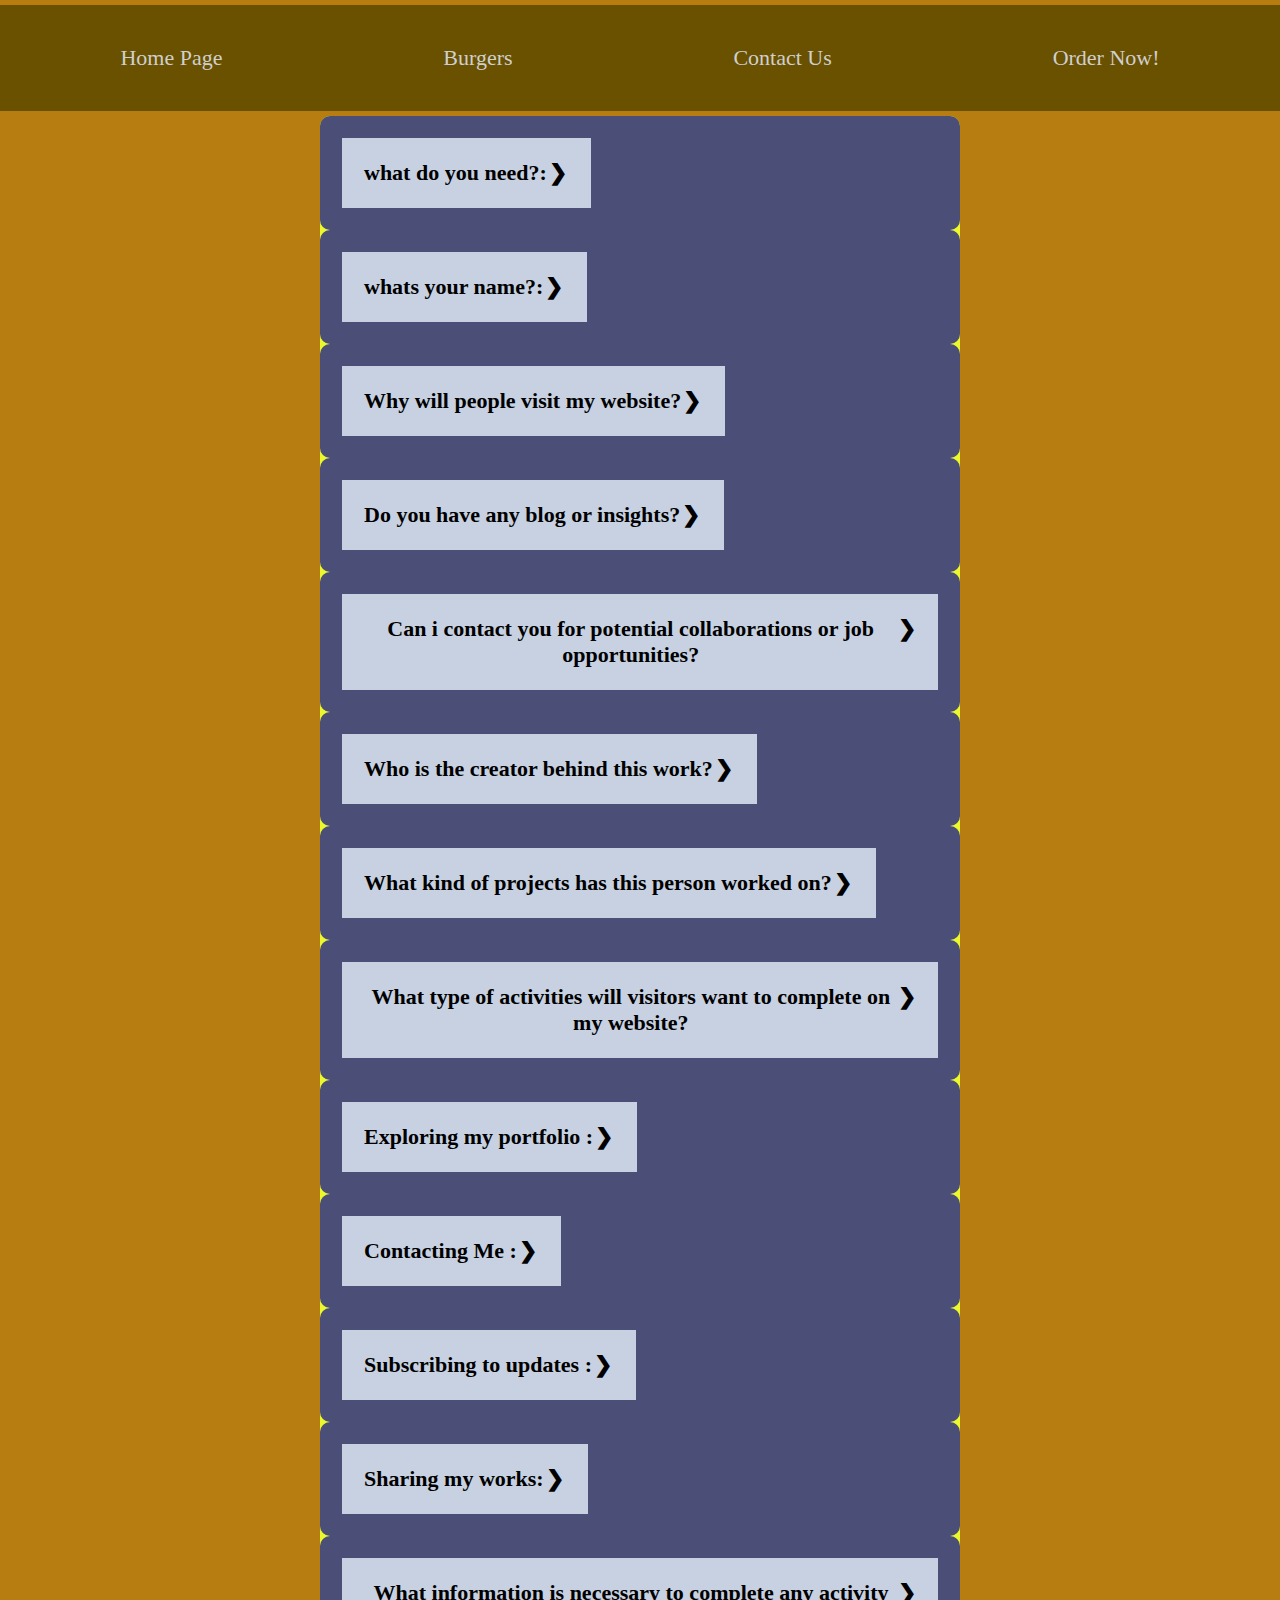
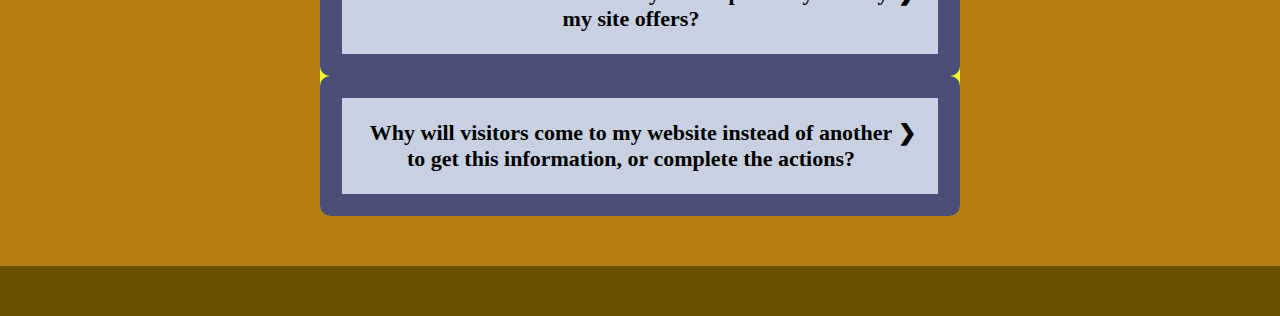
<file: contact.html>
<!DOCTYPE html>
<html lang="en">

<head>
    <meta charset="UTF-8">
    <meta name="viewport" content="width=device-width, initial-scale=1.0">
    <title>Contact Us</title>
    <link rel="icon" type="image/jpg" href="images/images.jpeg">
    <link rel="stylesheet" href="styles/styles.css">
</head>

<body>
    <div id="content">
        <header>
            <nav>
                <a href="index.html">Home Page</a>
                <a href="burgers.html">Burgers</a>
                <a href="contact.html">Contact Us</a>
                <a href="order.html">Order Now!</a>
            </nav>
        </header>
        <main>
            <section>
                <details>
                    <summary> what do you need?:</summary>
                    <p>Lorem ipsum dolor sit amet, consectetur adipisicing elit. Accusantium id atque ducimus maxime
                        facilis
                        quibusdam! Laudantium amet culpa quis nesciunt maiores quo, quibusdam incidunt excepturi
                        molestias
                        at, repellat ex dolorem! Lorem ipsum dolor sit amet consectetur adipisicing elit. Ipsam quas at
                        aliquid,
                        omnis voluptates, qui nesciunt doloremque vel vero veritatis dicta tempora perspiciatis facere
                        autem?
                        Delectus cupiditate et laudantium rerum! Lorem ipsum dolor sit amet consectetur adipisicing
                        elit.
                        Velit
                        adipisci perspiciatis, voluptatibus, dignissimos rem sit modi ipsum vero doloribus dolor magni
                        repellendus. Doloribus ex ipsam, vero maxime corrupti natus sed! Lorem ipsum, dolor sit amet
                        consectetur
                        adipisicing elit. Eos quidem commodi natus sapiente ex eveniet iure, magnam necessitatibus error
                        dicta
                        quis, repudiandae cum quae doloribus porro obcaecati! Accusantium, deserunt molestiae?</p>
                </details>
                <details>
                    <summary> whats your name?:</summary>
                    <p>Lorem ipsum dolor sit amet consectetur adipisicing elit. Quis quas modi corrupti explicabo nemo.
                        Exercitationem voluptate esse officiis perferendis quo, in nisi architecto laudantium impedit
                        reprehenderit dolor. Non, ab aperiam? Lorem ipsum dolor sit, amet consectetur adipisicing elit.
                        Tempora
                        odit quas vero nesciunt omnis? Quod recusandae fuga quidem asperiores autem, repudiandae
                        veritatis
                        molestiae ducimus error eos corrupti id necessitatibus magni!Lorem Lorem, ipsum dolor sit amet
                        consectetur adipisicing elit. Architecto consectetur fugit voluptatibus repellendus accusantium?
                        Quam
                        cum sed doloremque labore numquam id reprehenderit delectus, incidunt culpa ducimus aperiam,
                        autem
                        repellendus eos. Lorem ipsum dolor sit amet consectetur, adipisicing elit. Ut nulla amet soluta
                        alias
                        voluptas veniam aliquam nemo nostrum officiis, rerum, repudiandae molestias cum aspernatur,
                        quaerat
                        illo
                        ullam neque? Debitis, dolores.</p>
                </details>
                <details>
                    <summary>Why will people visit my website?</summary>
                    <p>People will visit my website for several reasons. First and foremost, they will come and
                        appreciate
                        my work. Whether its my design projects, writing samples, or any other creative endeavours,
                        visitors
                        will want to see what i have to offer. It's a platform where they can get a glimopse of my
                        skills,
                        styles, and capabilities.
                    </p>
                    <p>Additionally, my website will be a hub for anyone intersted in
                        collaborating with me. potential collaborators will visit to learn more about my background,
                        experience, and the types of projects ive created. It serves as a digital resume . </p>
                </details>
                <details>
                    <summary>Do you have any blog or insights?</summary>
                    <p>Yes, I do. follow any of mty handles to see them, few would only be posted on this website.
                    </p>
                </details>
                <details>
                    <summary>Can i contact you for potential collaborations or job opportunities?</summary>
                    <p>Why not?, thats the main objective of this website. Pls do reach out to me for any
                        opportnity,internship, or any job offer.</p>
                </details>
                <details>
                    <summary>Who is the creator behind this work?</summary>
                    <p>The creator of this website is Israel Oyeyemi and the name my brand is <b>WEB WIZARDS STUDIO
                            [Creativity at its peak]</b>. I live in the southern part of Nigeria✨. I love soccer and
                        any
                        soccer related games.</p>
                </details>
                <details>
                    <summary>What kind of projects has this person worked on?</summary>
                    <p>I have worked on a lot of websites including: a white water rafting company, a simple website
                        for
                        a supermarket, an introductory website about myself, and some other project websites.</p>
                </details>
                <details>
                    <summary>What type of activities will visitors want to complete on my website?</summary>
                    <p>Visitors are welcome to contribute to my projects, I have my github link below, i would
                        appreciate your comments, suggestiions,and ideas. Asides that there are fun activities that
                        includes a tour round my projects, and much more. But we would be doing lots of:</p>
                </details>
                <details>
                    <summary>Exploring my portfolio :</summary>
                    <p>This is a primary activity, as you scroll through differnt projects to see my work and
                        creativity</p>
                </details>
                <details>
                    <summary>Contacting Me :</summary>
                    <p>Some of you that want to reach out to me for job inquiries, opportunities, or
                        collaborations,
                        a "CONTACT ME" feature is avalable</p>
                </details>
                <details>
                    <summary>Subscribing to updates :</summary>
                    <p>If i maintain a blog or newsletter, visitors will need to stay informed.</p>
                </details>
                <details>
                    <summary>Sharing my works:</summary>
                    <p>Those impressed by my works should feel free to share them.</p>
                </details>
                <details>
                    <summary>What information is necessary to complete any activity my site offers?</summary>
                    <p>First and foremost, the necessary informations needed before i start any project are;
                        DESIRED
                        WEBSITE NAME, WEBSITE COLORS, WEBSIT PURPOSE, and CONTACT ADDRESS. Other informations
                        would be
                        asked but this are the necessary information so i can work on the wireframe.</p>
                </details>
                <details>
                    <summary>Why will visitors come to my website instead of another to get this information, or
                        complete
                        the
                        actions?</summary>
                    <p>Again, thanks for visiting my website. Drop a follow on my linkedin and other social media
                        handles to show your support. I believe visitors come here to drop their suggestion and how
                        to
                        further improve my website, just like you are also here.</p>

                    <p>Furthermore, my website will stand out because of its personalized touch. It's about
                        presenting
                        my unique perspective and style . Visitors will choose my site because they want to connect
                        with
                        the the person behind the work, not just view another generic portfolio. Additionally, I'll
                        keep
                        the User-Experience smooth and engaging, making it easy to find the information you need.
                    </p>
                </details>
            </section>
        </main>
        <footer>

        </footer>
    </div>
</body>

</html>
</file>
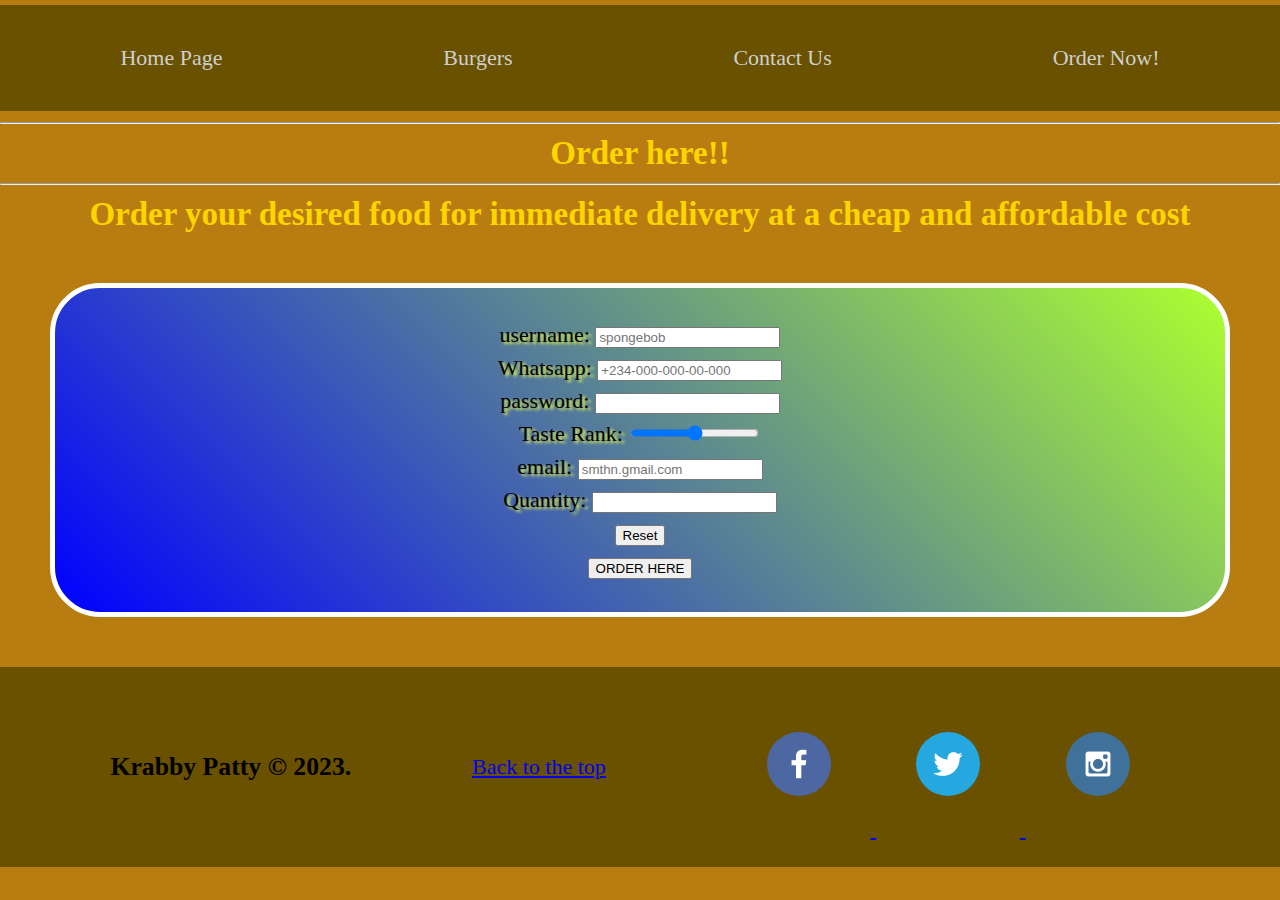
<file: order.html>
<!DOCTYPE html>
<html lang="en">

<head>
    <meta charset="UTF-8">
    <meta name="viewport" content="width=device-width, initial-scale=1.0">
    <title>Order Now!</title>
    <link rel="icon" type="image/jpg" href="images/ketchup chicken fries.jpeg">
    <link rel="stylesheet" href="styles/styles.css">
</head>

<body>
    <div id="content">
        <header>
            <nav>
                <a href="index.html">Home Page</a>
                <a href="burgers.html">Burgers</a>
                <a href="contact.html">Contact Us</a>
                <a href="order.html">Order Now!</a>
            </nav>
        </header>
        <main>
            <hr>
            <h2>Order here!!</h2>
            <hr>
            <h2>Order your desired food for immediate delivery at a cheap and affordable cost</h2>
            <div id="feedback">
                <form action="index.php" method="POST">
                    <label for="username">username:</label>
                    <input type="text" id="username" minlength="6" maxlength="15" placeholder="spongebob" minlength="6"
                        maxlength="15">

                    <br><label for="whatsapp-no">Whatsapp:</label>
                    <input type="tel" placeholder="+234-000-000-00-000" id="whatsapp-no">


                    <br><label for="password">password:</label>
                    <input type="password" id="password"><br>

                    <label for="taste">Taste Rank:</label>
                    <input type="range" id="taste">

                    <br><label for="email">email:</label>
                    <input type="email" id="email" placeholder="smthn.gmail.com"><br>

                    <label for="qty">Quantity:</label>
                    <input type="number" maxlength="20" minlength="1">
                    <br><input type="reset"><br>
                    <a href="#">
                        <button onclick="alert(' Your Food Is Being Ordered')">ORDER HERE</button></a>

                </form>
            </div>
        </main>
        <footer>
            <h3>Krabby Patty &copy; 2023.</h3>
            <p><a href="#">Back to the top</a></p>
            <div class="social">
                <a href="https://facebook.com" target="_blank">
                    <img src="images/facebook.png" alt="fb icon" class="img-logo">
                </a>
                <a href="https://twitter.com" target="_blank">
                    <img src="images/twitter.png" alt="twitter icon" class="img-logo">
                </a>
                <a href="https://instagram.com" target="_blank">
                    <img src="images/instagram.png" alt="instagram icon" class="img-logo">
                </a>
            </div>
        </footer>
    </div>
</body>

</html>
</file>
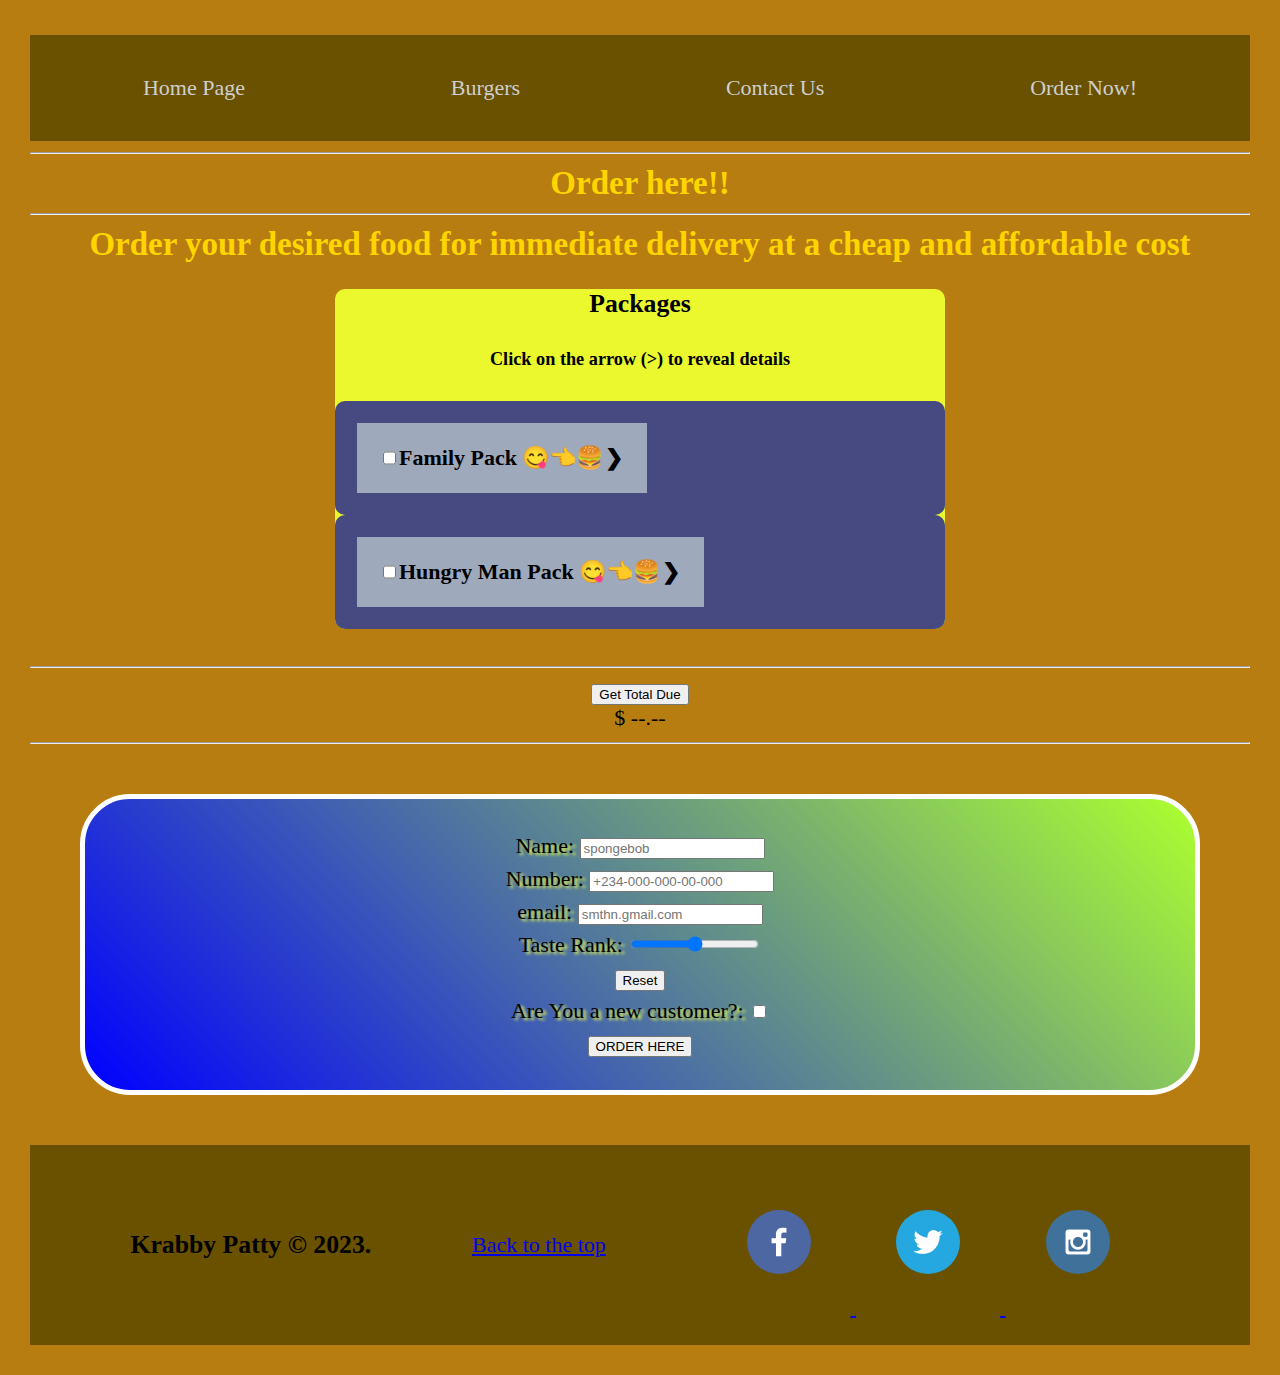
<file: Burger Website/order.html>
<!DOCTYPE html>
<html lang="en">

<head>
    <meta charset="UTF-8">
    <meta name="viewport" content="width=device-width, initial-scale=1.0">
    <title>Order Now!</title>
    <link rel="icon" type="image/jpg" href="images/ketchup chicken fries.jpeg">
    <link rel="stylesheet" href="styles/styles.css">

</head>

<body>
    <div id="content">
        <header>
            <nav>
                <a href="index.html">Home Page</a>
                <a href="burgers.html">Burgers</a>
                <a href="contact.html">Contact Us</a>
                <a href="order.html">Order Now!</a>
            </nav>
        </header>
        <main>
            <hr>
            <h2>Order here!!</h2>
            <hr>
            <h2>Order your desired food for immediate delivery at a cheap and affordable cost</h2>
            <div>
                <section class="Packages">
                    <h3>Packages</h3>
                    <h5>Click on the arrow (>) to reveal details</h5>
                    <details>
                        <summary>
                            <input type="checkbox" id="family-pack">
                            <label for="family-pack">Family Pack 😋👈🍔</label>
                        </summary>
                        <p>Family sizeD burgers!!!
                        <h4>YUMMY TASTY DELICIOUS AND NUTRITIOUS</h4>
                        </p>
                    </details>

                    <details>
                        <summary><input type="checkbox" id="hungry-pack">
                            <label for="hungry-pack">Hungry Man Pack 😋👈🍔</label>
                        </summary>
                        <p>For single buyers</p>
                    </details>
                </section>
            </div>
            <br>
            <hr>
            <div class="get-total">
                <input type="button" id="get-Price" value="Get Total Due">
            </div>

            <div class="total>Total:
                <span class=" larger" id="price">$ --.--</span>
            </div>
            <hr>


            <div id="feedback">
                <form action="index.php" method="POST">
                    <label for="name">Name:</label>
                    <input type="text" id="name" minlength="6" maxlength="15" placeholder="spongebob" minlength="6"
                        maxlength="15">

                    <br><label for="number">Number:</label>
                    <input type="tel" placeholder="+234-000-000-00-000" id="whatsapp-no">

                    <br><label for="email">email:</label>
                    <input type="email" id="email" placeholder="smthn.gmail.com"><br>

                    <label for="taste">Taste Rank:</label>
                    <input type="range" id="taste">

                    <br><input type="reset"><br>

                    <label for="member" id="member">Are You a new customer?: </label>
                    <input type="checkbox" name="member" id="member"><br>
                    <a href="#">
                        <button onclick="alert(' Your Food Is Being Ordered')">ORDER HERE</button></a>

                </form>
            </div>
        </main>
        <footer>
            <h3>Krabby Patty &copy; 2023.</h3>
            <p><a href="#">Back to the top</a></p>
            <div class="social">
                <a href="https://facebook.com" target="_blank">
                    <img src="images/facebook.png" alt="fb icon" class="img-logo">
                </a>
                <a href="https://twitter.com" target="_blank">
                    <img src="images/twitter.png" alt="twitter icon" class="img-logo">
                </a>
                <a href="https://instagram.com" target="_blank">
                    <img src="images/instagram.png" alt="instagram icon" class="img-logo">
                </a>
            </div>
        </footer>
    </div>
    <script src="order.js"></script>
</body>

</html>
</file>
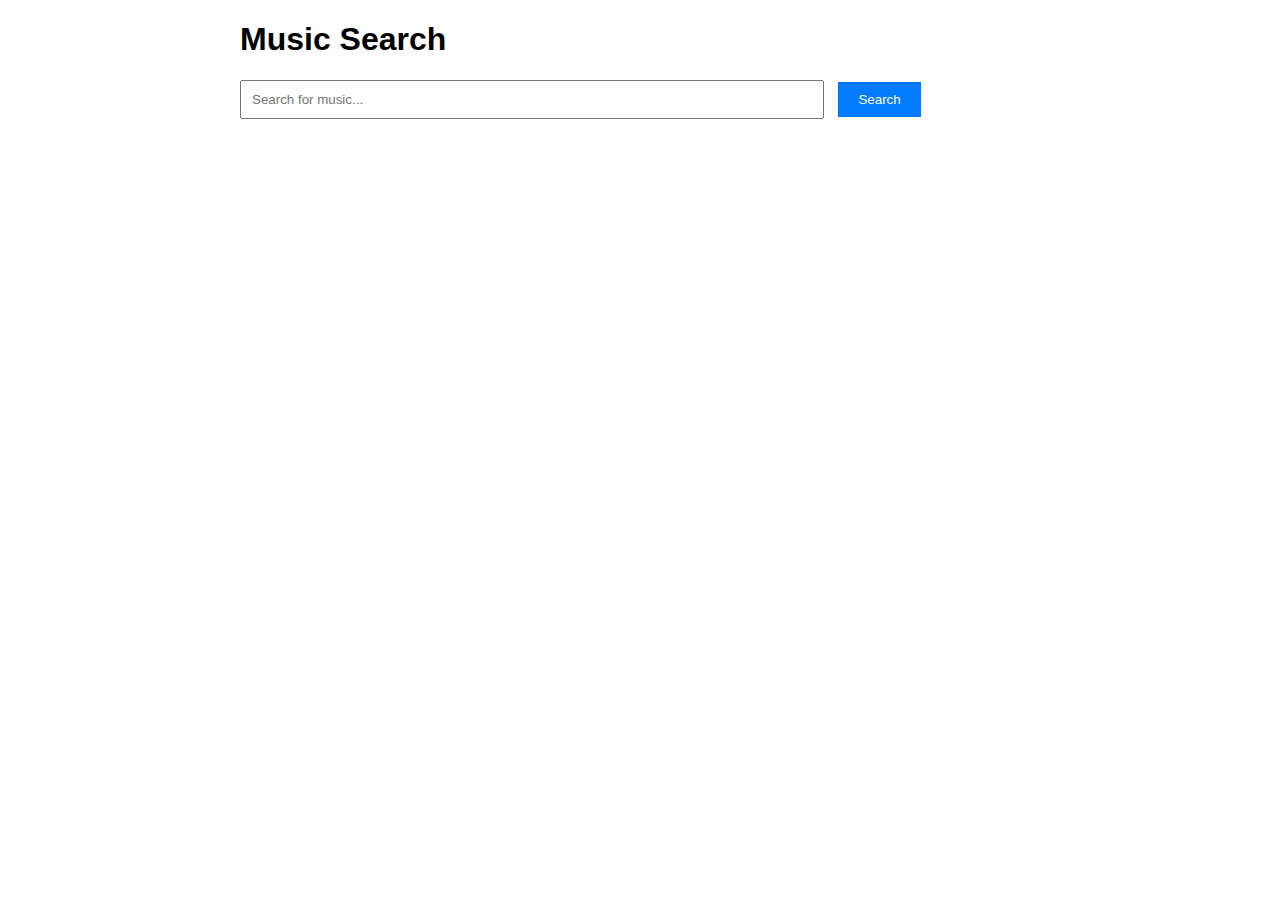
<file: Deezer Music App/deezer.html>
<!DOCTYPE html>
<html lang="en">

<head>
    <meta charset="UTF-8">
    <meta name="viewport" content="width=device-width, initial-scale=1.0">
    <title>Music Search</title>
    <link rel="stylesheet" href="deezer.css">
</head>

<body>
    <div class="container">
        <h1>Music Search</h1>
        <div class="search-container">
            <input type="text" id="searchInput" placeholder="Search for music...">
            <button onclick="searchLyrics()">Search</button>
        </div>
        <div id="results"></div>
    </div>

    <script src="deezer.js"></script>
</body>

</html>
</file>
<file: styles/styles.css>
#content {
  max-width: 1600px;
  margin: 0 auto;
}

nav {
  display: flex;
  justify-content: space-around;
  margin: 5px;
  padding: 5px;
}

nav a {
  text-align: center;
  color: #cfcfcf;
  text-decoration: none;
  padding: 35px;
}
body {
  font-family: "Times New Roman", Times, serif;
  font-size: 22px;
  margin: 0 auto;
  text-align: center;
  padding: 0;
  background-color: rgb(184, 125, 17);
}
header {
  background-color: #695100;
}
footer {
  background-color: #695100;
  color: black;
  padding: 25px 50px;
  margin-top: 50px;
  display: flex;
  justify-content: space-around;
  align-items: center;
}
nav a:hover {
  background-color: #f0c808;
  color: #000000;
  text-decoration: none;
}
h2 {
  margin: 0 auto;
  text-align: center;
  color: #ffd500;
}

section {
  margin: 0 auto;
  text-align: center;
  background-color: #ebf82e;
  width: 50%;
  border-radius: 10px;
}
.burger-text {
  margin: 20px;
  padding: 40px;
}

.vk-burger {
  width: 150px;
  border-radius: 50px;
  float: left;
  height: 180px;
}
.vk-burger:hover {
  scale: 1.09;
  transform: rotate(10deg);
  opacity: 0.4;
}

.vke-burger {
  width: 200px;
  border-radius: 50px;
  float: left;
  height: 150px;
}

.vke-burger:hover {
  scale: 1.09;
  transform: rotate(10deg);
  opacity: 0.55555;
}

.burger {
  width: 200px;
  border-radius: 50px;
  float: left;
}
.burger:hover {
  scale: 1.09;
  transform: rotate(10deg);
  opacity: 0.4;
}

.banner-img {
  width: 75%;
  border: #695100 solid 5px;
  border-radius: 20px;
}

.img-logo {
  border-radius: 50%;
  padding: 20px;
  margin: 20px;
}

.img-logo:hover {
  transform: rotate(20deg);
  opacity: 0.4;
}

#feedback {
  border: solid #ffffff 5px;
  margin: 50px;
  border-radius: 50px;
  padding: 30px;
  display: flex;
  align-items: center;
  justify-content: center;
  text-shadow: 3px 2px 3px rgb(242, 255, 66);
  line-height: 1.5;
  background-position: center, center;
  background-size: contain;
  background: linear-gradient(45deg, blue, greenyellow);
}

/*accrdion styles*/
details {
  border-radius: 10px;
  overflow: hidden;
  display: flex;
  justify-content: space-between;
  padding: 1em;
  background-color: #4b4e77;
  color: #fff;
  font-weight: bold;
  cursor: pointer;
}

summary {
  color: var(--color-white);
  overflow: hidden;
  display: flex;
  justify-content: space-between;
  padding: 1em;
  background-color: #c7d1e1;
  color: #000;
  font-weight: bold;
  cursor: pointer;
}

summary:hover {
  background-color: #1a252f;
  color: #fff;
}

details summary::after {
  content: "\276F";
  width: 1em;
  height: 1em;
  text-align: center;
  transform: all 0.35s;
}

details[open]summary::after {
  content: "\276F";
  transform: rotate(90deg);
  width: 1em;
  height: 1em;
  text-align: center;
  transform: all 0.35s;
}

details p {
  margin: 0.5em 0;
  line-height: 1.2em;
  background-color: var(--trans-color);
  padding: 1em;
  margin: 0;
}
</file>
<file: Calculator/style.css>
/* Universal Selector */
* {
  margin: 0 auto;
  text-align: center;
  padding: 0.5rem;
  box-sizing: border-box;
  border-radius: 10px;
}

/* HTML Selectors */
body {
  font-family: "Roboto", Helvetica, sans-serif;
  margin: 0 auto;
  text-align: center;
  padding: 20px;
  background-color: #e6c510;
}

#content {
  max-width: 1600px;
  margin: 0 auto;
}

nav {
  display: flex;
  justify-content: space-around;
  background-color: #fde04d;
  padding: 20px;
  border-radius: 20px;
  box-shadow: 0 1.2em 2.5em rgba(42, 32, 0, 0.2);
}

nav a {
  display: flex;
  justify-content: space-around;
  text-align: center;
  color: #000000;
  background-color: #a19c9c;
  color: #ffffff;
  text-decoration: none;
  border-radius: 5px;
  margin: 10px;
}

nav a:hover {
  background-color: #1134f8;
  color: #ffffff;
}

#addNumbers {
  width: 80%;
}

h1,
h2 {
  text-align: center;
  margin: 1rem 0 0.5rem;
}

h1 {
  border-bottom: 1px solid #ccc;
}

h2 {
  font-size: 1.5rem;
  color: navy;
  text-align: center;
  margin-top: 25px;
}

h3 {
  font-size: 1.3rem;
  margin-bottom: 1rem;
}

header {
  margin-top: 70px;
}

label {
  padding: 0.35rem;
}

input {
  padding: 0.35rem;
}

input[type="button"] {
  padding: 0.5rem;
  background-color: #444;
  color: white;
  border: none;
  border-radius: 5px;
  cursor: pointer;
  width: 100%;
}

footer {
  background-color: #444;
  color: white;
  padding: 15px;
  text-align: center;
  width: 100%;
}

#section1 {
  background-color: rgb(225, 250, 225, 0.5);
  width: 80%;
}

#section2 {
  background-color: rgba(200, 200, 250, 0.5);
  width: 80%;
}

#section2 div {
  margin-bottom: 1rem;
}

#section3 {
  background-color: rgb(250, 225, 250, 0.5);
  width: 80%;
}
</file>
<file: Guess Number Game/style.css>
body {
  font-family: Arial, Helvetica, sans-serif;
  background-color: rgb(251, 255, 16);
}

h1 {
  animation: rotate 2s linear;
  text-align: center;
  font-size: 70px;
  font-style: oblique;
  background: linear-gradient(to right, red, blue);
  -webkit-text-fill-color: transparent;
  -webkit-background-clip: text;
}

@keyframes rotate {
  100% {
    transform: rotateX(360deg);
  }
}

p {
  text-align: center;
}

input[type="number"] {
  width: 100px;
  padding: 5px;
}

button {
  margin-top: 10px;
  padding: 8px 20px;
  background-color: #007bff;
  color: #fff;
  border: none;
  cursor: pointer;
  border-radius: 50px;
}

button:hover {
  background: linear-gradient(red, blue);
}

.box {
  text-align: center;
  margin-top: 80px;
  padding: 50px;
}
</file>
<file: Portfolio/styles.css>
body {
  background-color: #313030;
  padding: 20px;
}

#content {
  max-width: 1600px;
  margin: 0 auto;
}

nav {
  display: flex;
  justify-content: space-around;
  background-color: #212121;
  margin: 30px;
  border: 1px solid #dadd08;
  border-radius: 20px;
}

nav a {
  text-align: center;
  color: #e9e9e9;
  text-decoration: none;
  padding: 35px;
  margin: 10px;
  border-radius: 20px;
}
nav a:hover {
  box-shadow: 2px 2px 2px #fbff01;
  background-color: #363636;
  color: #fff;
  text-decoration: underline;
}

.avatar {
  display: flex;
  text-align: center;
  margin: 0 auto;
  padding-left: 100px;
}
/* .avatar:hover {
    filter: drop-shadow(2px 2px 2px #fdd4b6);
  } */
.icon-1:hover,
.icon-2:hover {
  filter: drop-shadow(5px 5px 8px #ccff12);
  transition: ease 0.5s;
  transform: scale(1.1);
}
.icon-1,
.icon-2 {
  padding: 20px;
  margin: 20px;
  width: 45px;
}

#text {
  color: #fff;
  text-align: left;
}
#text-box {
  padding: 20px;
  margin: 10px;
}

.name {
  margin: 0 auto;
  text-align: center;
  font-size: 30px;
  padding: 30px;
  font-style: oblique;
  font-weight: bolder;
}
.me {
  background-color: #212121;
  color: rgb(218, 186, 10);
  border-radius: 20px;
  padding: 20px;
  margin: 30px;
}
a {
  color: #d9ff00;
}
a:hover {
  color: white;
}

h1 {
  color: rgb(218, 186, 10);
  text-decoration: underline;
}

/*ABout PArt of the code*/
.about {
  background-color: #263238;
  color: #fff;
  border-radius: 20px;
  padding: 30px;
  margin: 30px;
  word-spacing: normal;
}

.dev-img {
  width: 80px;
}

.developer {
  margin: 10px;
  padding: 10px;
  background-color: #607e8b;
  border-radius: 20px;
  text-align: start;
  border: 1px solid #dadd08;
}

button {
  float: right;
  border: none;
  color: rgb(218, 186, 10);
  background-color: #245a64;
  border-radius: 20px;
  padding: 30px;
}
button:hover {
  filter: drop-shadow(2px 2px 2px #00b3ff);
  color: white;
  text-decoration: underline;
}

li {
  color: #fff;
  padding: 20px;
}

.year {
  color: #dadd08;
}

summary {
  background-color: #363636;
  text-align: center;
  padding: 20px;
  margin: 10px;
  font-style: oblique;
}

summary:hover {
  background-color: #181717;
  border-radius: 15px;
  transition: ease 0.5s;
}
.certificates {
  width: 300px;
  text-align: center;
  margin: 0 auto;
  padding: 20px;
  border-radius: 25px;
}

.box-certificate {
  margin: 0 auto;
  text-align: center;
}

/* Orbits */
.contain {
  position: relative;
  display: flex;
  margin: 0 auto;
  text-align: center;
  width: 150px;
  height: 150px;
}
.orbit {
  position: absolute;
  width: 50px;
  height: 50px;
  border-radius: 50%;
  mix-blend-mode: color-dodge;
  top: 0;
  left: 0;
  will-change: contents;
  padding: 20px;
}

.orbit {
  animation: anim 6s infinite ease-in-out;
}

@keyframes anim {
  33% {
    transform: rotate(calc(var(--n) * 90deg)) translate3d(20px, 0, 0)
      rotateY(60deg);
  }
  66% {
    transform: translate3d(20px, 0, 0) rotate(calc(var(--n) * 90deg))
      rotateZ(180deg) rotateY(180deg);
  }
  100% {
    transform: rotate(calc(var(--n) * 90deg)) translate3d(150px, 0, 0)
      rotateZ(180deg) rotateY(180deg);
  }
}

.orbit:nth-child(1) {
  background: radial-gradient(
    #fd1549,
    #000 31%,
    #8c005e 34%,
    #000 52%,
    #ff1055 60%,
    #000 70%
  );
  transform: rotate(90deg) translate3d(150px, 0, 0);
  --n: 1;
}

.orbit:nth-child(2) {
  background: radial-gradient(
    #35e200,
    #000 31%,
    #22f87b 34%,
    #000 52%,
    #00ff22 60%,
    #000 70%
  );
  transform: rotate(180deg) translate3d(150px, 0, 0);
  --n: 2;
}

.orbit:nth-child(3) {
  background: radial-gradient(
    #078fff,
    #000 31%,
    #2c887c 34%,
    #000 52%,
    #0921a8 60%,
    #000 70%
  );
  transform: rotate(270deg) translate3d(150px, 0, 0);
  --n: 3;
}

.orbit:nth-child(4) {
  background: radial-gradient(
    #ddff20,
    #000 31%,
    #e4cf14 34%,
    #000 52%,
    #b4be1f 60%,
    #000 70%
  );
  transform: rotate(360deg) translate3d(150px, 0, 0);
  --n: 4;
}

@media screen and (max-width: 900px) {
  nav,
  footer {
    flex-direction: column;
  }
  nav a {
    display: block;
    padding: 15px;
  }
}
</file>
<file: RECIPIE-APP/styles.css>
* {
  padding: 0;
  margin: 0;
  box-sizing: border-box;
  font-family: "Lucida Sans", "Lucida Sans Regular", "Lucida Grande",
    "Lucida Sans Unicode", Geneva, Verdana, sans-serif;
}

body {
  background-color: #ffc400;
}

.container {
  background-color: #fff;
  font-size: 16px;
  padding: 3em 2.8em;
  width: 90vw;
  max-width: 32em;
  position: absolute;
  transform: translateX(-50%);
  left: 50%;
  top: 1em;
  border-radius: 0.6em;
  box-shadow: 1em 1.1em 2.5em #202030;
}

.search-container {
  width: 100%;
  display: grid;
  grid-template-columns: 9fr 3fr;
  gap: 1.2em;
}

.search-container input {
  font-size: 1em;
  padding: 0.6em;
  border: none;
  outline: none;
  border-bottom: 2px solid #202030;
}

.search-container button {
  font-size: 1em;
  background-color: #f4c531;
  border: none;
  font-weight: 600;
  border-radius: 0.3em;
}

.search-container button:hover {
  background-color: #fff019;
  filter: drop-shadow(2px 2px 2px blue);
  transition: 0.2s ease-in;
}

img {
  display: block;
  width: 65%;
  margin: 1.8em auto 0 auto;
}

.details {
  background-color: #f4c531;
  position: relative;
  margin: -4.3em auto 0 0 0;
  text-align: center;
  padding: 0.6em 0;
}

.details h2 {
  font-size: 1.2em;
  font-weight: 600;
}

.details h4 {
  font-size: 1em;
  font-weight: 400;
}

#show-recipe {
  font-size: 1em;
  position: relative;
  left: 75%;
  padding: 0.9em 0.6em;
  background-color: #f4c531;
  border: none;
  top: 1.5em;
  border-radius: 0.3em;
}

#recipe {
  position: absolute;
  background-color: #fff;
  min-height: 100%;
  width: 100%;
  top: 0;
  left: 0;
  z-index: 2;
  border-radius: 0.6em;
  display: none;
}

#recipe pre {
  white-space: pre-wrap;
  word-wrap: break-word;
  padding: 2.5em 1.2em 1.2em 1.2em;
}

#hide-recipe {
  font-size: 1em;
  position: relative;
  width: 1.8em;
  height: 1.8em;
  background-color: #f4c531;
  border: none;
  top: 1.2em;
  left: 90%;
  border-radius: 0.3em;
}

h3 {
  text-align: center;
  margin-top: 1.8em;
  color: #202030;
}

ul {
  font-size: 1em;
  position: relative;
  display: grid;
  grid-template-columns: auto auto;
  gap: 0.8em 1.1em;
  padding: 1.2em 0 0 1.2em;
}

@media screen and (max-width: 500px) {
  .container {
    font-size: 14px;
  }
}
</file>
<file: Side Nav Bar/style.css>
* {
  margin: 0;
  padding: 0;
  box-sizing: border-box;
  font-family: "Segoe UI", Tahoma, Geneva, Verdana, sans-serif;
}
.user-img {
  width: 50px;
  border-radius: 100%;
  border: 1px solid #fff;
}

.sidebar {
  position: absolute;
  top: 0;
  left: 0;
  height: 100vh;
  background-color: #12171e;
  width: 80px;
  padding: 0.4rem 0.8rem;
  transition: all 0.5s ease;
}

.sidebar.active ~ .main-content {
  left: 250px;
  width: calc(100% - 250px);
}

.sidebar.active {
  width: 250px;
}

.sidebar #btn {
  position: absolute;
  color: #fff;
  top: 0.4rem;
  left: 50%;
  font-size: 1.2rem;
  line-height: 50px;
  transform: translateX(-50%);
  cursor: pointer;
}

.sidebar.active #btn {
  left: 90%;
}

.sidebar .top .logo {
  color: #fff;
  display: flex;
  height: 50px;
  width: 100%;
  align-items: center;
  pointer-events: none;
  opacity: 0;
}

.sidebar.active .top .logo {
  opacity: 1;
}

.top .logo i {
  font-size: 2rem;
  margin-right: 5px;
}
.user {
  display: flex;
  align-items: center;
  margin: 1rem 0;
}

.user p {
  color: #fff;
  opacity: 1;
  margin-left: 1rem;
}

.bold {
  font-weight: 600;
}

.sidebar p {
  opacity: 0;
}

.sidebar.active p {
  opacity: 1;
}

.sidebar ul li {
  position: relative;
  list-style-type: none;
  height: 50px;
  width: 90%;
  margin: 0.8rem auto;
  line-height: 50px;
}

.sidebar ul li a {
  color: #fff;
  display: flex;
  align-items: center;
  text-decoration: none;
  border-radius: 0.8rem;
}
.sidebar ul li a:hover {
  background-color: #fff;
  color: #12171e;
}

.sidebar ul li a i {
  min-width: 50px;
  text-align: center;
  height: 50px;
  margin-right: 0.6rem auto;
  border-radius: 12px;
  line-height: 50px;
}

.sidebar .nav-item {
  opacity: 0;
}

.sidebar.active .nav-item {
  opacity: 1;
}

.sidebar ul li .tooltip {
  position: absolute;
  left: 120px;
  top: 50%;
  transform: translate(-50%, -50%);
  box-shadow: 0 0.5rem 0.8rem rgba(0, 0, 0, 0.2);
  border-radius: 0.6rem;
  padding: 0.4rem 1.2rem;
  line-height: 1.8rem;
  z-index: 20;
  opacity: 0;
}

.sidebar ul li:hover .tooltip {
  opacity: 1;
}
.sidebar.active ul li .tooltip {
  display: none;
}

.main-content {
  position: relative;
  background-color: #eee;
  min-height: 100vh;
  top: 0;
  left: 80px;
  transition: all 0.5s ease;
  width: calc(100% - 80px);
  padding: 1rem;
}
</file>
<file: wwr/styles/style.css>
#content {
  max-width: 1600px;
  margin: 0 auto;
}

nav {
  display: flex;
  justify-content: space-around;
}

nav a {
  text-align: center;
  color: #0805ac;
  text-decoration: none;
  padding: 35px;
}

#hero-msg {
  grid-row: 1/2;
  grid-column: 2/3;
  margin-top: 100px;
}
#hero-box {
  grid-column: 1/4;
  grid-row: 1/3;
  z-index: -1;
}

#hero-msg h1,
#hero-msg h4 {
  text-align: center;
}
.button-box {
  text-align: center;
}
main section {
  text-align: center;
}

main section img {
  box-sizing: border-box;
}
#background {
  height: 725px;
}
body {
  background-color: #f0c808;
  font-family: "Courier New", Courier, monospace;
  font-size: 22px;
  margin: 0;
  padding: 0;
}
header {
  background-color: #199b19;
  display: grid;
  grid-template-columns: 150px auto;
}
nav a:hover {
  background-color: #f0c808;
  color: #07a0c3;
}
.book,
.join {
  background-color: #f0c808;
  color: #0805ac;
  font-size: 18px;
  text-decoration: none;
  padding: 15px 30px;
  margin-top: 50px;
  border-radius: 5px;
}
.book:hover,
.join:hover {
  background-color: #0805ac;
  color: #f0c808;
}

#background {
  background-color: #199b19;
  grid-column: 1/11;
  grid-row: 4/9;
}
.msg {
  background-color: #07a0c3;
  line-height: 1.5em;
  padding: 35px;
  grid-column: 6/10;
  grid-row: 6/7;
  box-shadow: 5px 5px 10px #6f7364;
}
footer {
  background-color: #0805ac;
  color: #f0c808;
  padding: 25px 50px;
  margin-top: 200px;
  display: flex;
  justify-content: space-around;
  align-items: center;
}
footer a {
  color: #f0c808;
  text-decoration: none;
}

footer p {
  font-size: 1.2em;
}

footer p a:hover {
  text-decoration: underline;
}

footer a:hover {
  color: #07a0c3;
}
footer .social img {
  padding-top: 15px;
}

#hero-msg h4 {
  color: #07a0c3;
}
.home-title {
  color: #07a0c3;
  font-family: "Courier New", Courier, monospace;
  font-size: 2em;
  margin-top: 10px;
}

.home-grid {
  display: grid;
  grid-template-columns: repeat(10, 1fr);
}

.card-img,
.mountains {
  width: 100%;
}

.rapids-card,
.rivers-card,
.camping-card {
  margin: 200px 0;
}

.rivers-card {
  grid-column: 2/4;
  grid-row: 2/3;
}

.mountains {
  grid-column: 2/7;
  grid-row: 5/8;
  box-shadow: 5px 5px 10px #6f7364;
}

.camping-card {
  grid-column: 5/7;
  grid-row: 2/3;
}

.rapids-card {
  grid-column: 8/10;
  grid-row: 2/3;
}

.msg h2 {
  color: #000000;
  font-family: "Courier New", Courier, monospace;
}

.msgh2 {
  color: #0805ac;
}
.msg p {
  color: #000000;
  font-size: 0.8em;
  padding-bottom: 15px;
}
.logo {
  width: 80px;
}

#logo_link {
  padding-top: 5px;
  justify-self: center;
  align-self: center;
}

#hero {
  display: grid;
  grid-template-columns: 1fr 3fr 1fr;
  margin-top: -100px;
}

#hero-img {
  width: 100%;
}

h2 {
  margin: 0;
}
.icon {
  padding-top: 10px;
  width: 80px;
}

.card-img {
  border: 10px solid #0805ac;
  transition: transform 0.5s;
  box-shadow: 5px 5px 10px #6f7364;
}
.card-img:hover {
  opacity: 0.6;
  transform: scale(1.1);
}

main section img {
  box-sizing: border-box;
}

.rafting {
  float: left;
  width: 300px;
  height: 300px;
  margin-right: 20px;
  box-shadow: 5px 5px 10px #1d26cf;
  border-radius: 20px;
}

.rafting:hover {
  transform: skew(2deg);
}
.banner {
  width: 100%;
  border-radius: 20px;
  box-shadow: 5px 5px 10px #1d26cf;
  margin: 25px;
}

.banner:hover {
  opacity: 0.9;
}

.second_rafters {
  float: left;
  width: 500px;
  margin-right: 20px;
  box-shadow: 5px 5px 10px #1d26cf;
}

.second_rafters:hover {
  transform: skew(2deg);
}

.mainbox {
  text-align: center;
}

.main p,
h2,
ul {
  margin: 50px;
}

.faqbox {
  text-align: center;
}

.button {
  background-color: #0805ac;
  color: #f0c808;
  font-size: 18px;
  text-decoration: none;
  padding: 15px 30px;
  margin-top: 50px;
  border-radius: 5px;
}

.box {
  text-align: center;
}

.button:hover {
  opacity: 0.6;
}

form {
  /* Center the form on the page */
  margin: 0 auto;
  width: 400px;
  /* Form outline */
  padding: 1em;
  border: 1px solid #ccc;
  border-radius: 1em;
}

ul {
  list-style: none;
  padding: 0;
  margin: 0;
}

form li + li {
  margin-top: 1em;
}

label {
  /* Uniform size & alignment */
  display: inline-block;
  width: 90px;
  text-align: right;
}

input,
textarea {
  /* To make sure that all text fields have the same font settings
       By default, textareas have a monospace font */
  font: 1em sans-serif;

  /* Uniform text field size */
  width: 300px;
  box-sizing: border-box;

  /* Match form field borders */
  border: 1px solid #999;
}

input:focus,
textarea:focus {
  /* Additional highlight for focused elements */
  border-color: #000;
}

textarea {
  /* Align multiline text fields with their labels */
  vertical-align: top;

  /* Provide space to type some text */
  height: 5em;
}

.button {
  /* Align buttons with the text fields */
  padding-left: 90px; /* same size as the label elements */
}

button {
  /* This extra margin represent roughly the same space as the space
       between the labels and their text fields */
  margin-left: 0.5em;
}
#feedback {
  background-color: antiquewhite;
  position: absolute;
  top: 0;
  left: 0;
  right: 0;
  padding: 0.5em;
  /* make this element invisible until we are ready for it */
  display: none;
}
.moveDown {
  margin-top: 3em;
}

@media screen and (max-width: 900px) {
  #hero,
  .home-grid {
    display: block;
    height: auto;
  }
  nav,
  footer {
    flex-direction: column;
  }
  nav a {
    display: block;
    padding: 15px;
  }
  #hero {
    margin-top: 0;
  }
  #hero-msg {
    margin-top: 0;
  }
  #hero-msg h4 {
    display: none;
  }
  .home-title {
    font-size: 25px;
    color: #6f7364;
  }
  .rivers-card,
  .camping-card,
  .rapids-card {
    margin: 50px auto;
    width: 60%;
  }
  #background {
    display: none;
  }
  .mountains,
  .msg {
    width: 80%;
    display: block;
    margin: 0 auto;
  }
  footer {
    margin-top: 25px;
  }
}
</file>
<file: Burger Website/styles/styles.css>
#content {
  max-width: 1600px;
  margin: 0 auto;
}

nav {
  display: flex;
  justify-content: space-around;
  margin: 5px;
  padding: 5px;
}

nav a {
  text-align: center;
  border-radius: 20px;
  color: #cfcfcf;
  text-decoration: none;
  padding: 35px;
}
body {
  font-family: "Times New Roman", Times, serif;
  font-size: 22px;
  margin: 0 auto;
  text-align: center;
  padding: 30px;
  background-color: rgb(184, 125, 17);
}
header {
  background-color: #695100;
}
footer {
  background-color: #695100;
  color: black;
  padding: 25px 50px;
  margin-top: 50px;
  display: flex;
  justify-content: space-around;
  align-items: center;
}
nav a:hover {
  background-color: #f0c808;
  color: #000000;
  text-decoration: none;
}
h2 {
  margin: 0 auto;
  text-align: center;
  color: #ffd500;
}

section {
  margin: 0 auto;
  text-align: center;
  background-color: #ebf82e;
  width: 50%;
  border-radius: 10px;
}

.burger-text {
  margin: 20px;
  padding: 40px;
}

.vk-burger {
  width: 150px;
  border-radius: 50px;
  float: left;
  height: 180px;
}
.vk-burger:hover {
  scale: 1.09;
  transform: rotate(10deg);
  opacity: 0.4;
}

.vke-burger {
  width: 200px;
  border-radius: 50px;
  float: left;
  height: 150px;
}

.vke-burger:hover {
  scale: 1.09;
  transform: rotate(10deg);
  opacity: 0.55555;
}

.burger {
  width: 200px;
  border-radius: 50px;
  float: left;
}
.burger:hover {
  scale: 1.09;
  transform: rotate(10deg);
  opacity: 0.4;
}

.banner-img {
  width: 75%;
  border: #695100 solid 5px;
  border-radius: 20px;
}

.img-logo {
  border-radius: 50%;
  padding: 20px;
  margin: 20px;
}

.img-logo:hover {
  transform: rotate(20deg);
  opacity: 0.4;
}

#feedback {
  border: solid #ffffff 5px;
  margin: 50px;
  border-radius: 50px;
  padding: 30px;
  display: flex;
  align-items: center;
  justify-content: center;
  text-shadow: 3px 2px 3px rgb(242, 255, 66);
  line-height: 1.5;
  background-position: center, center;
  background-size: contain;
  background: linear-gradient(45deg, blue, greenyellow);
}

/*accrdion styles*/
details {
  border-radius: 10px;
  overflow: hidden;
  display: flex;
  justify-content: space-between;
  padding: 1em;
  background-color: #464a80;
  color: #fff;
  font-weight: bold;
  cursor: pointer;
}

summary {
  color: var(--color-white);
  overflow: hidden;
  display: flex;
  justify-content: space-between;
  padding: 1em;
  background-color: #9ea9bb;
  color: #000;
  font-weight: bold;
  cursor: pointer;
}

summary:hover {
  background-color: #1a252f;
  color: #fff;
}

details summary::after {
  content: "\276F";
  width: 1em;
  height: 1em;
  text-align: center;
  transform: all 0.35s;
}

details[open]summary::after {
  content: "\276F";
  transform: rotate(90deg);
  width: 1em;
  height: 1em;
  text-align: center;
  transform: all 0.35s;
}

details p {
  margin: 0.5em 0;
  line-height: 1.2em;
  background-color: var(--trans-color);
  padding: 1em;
  margin: 0;
}
</file>
<file: Deezer Music App/deezer.css>
body {
    font-family: Arial, sans-serif;
    margin: 0;
    padding: 0;
  }
  
  .container {
    max-width: 800px;
    margin: 20px auto;
    padding: 0 20px;
  }
  
  .search-container {
    margin-bottom: 20px;
  }
  
  input[type="text"] {
    padding: 10px;
    width: 70%;
    margin-right: 10px;
  }
  
  button {
    padding: 10px 20px;
    background-color: #007bff;
    color: #fff;
    border: none;
    cursor: pointer;
  }
  
  button:hover {
    background-color: #0056b3;
  }
  
  .song {
    margin-bottom: 10px;
  }
  
  h2 {
    margin: 5px 0;
  }
  
  p {
    margin: 3px 0;
  }
</file>
